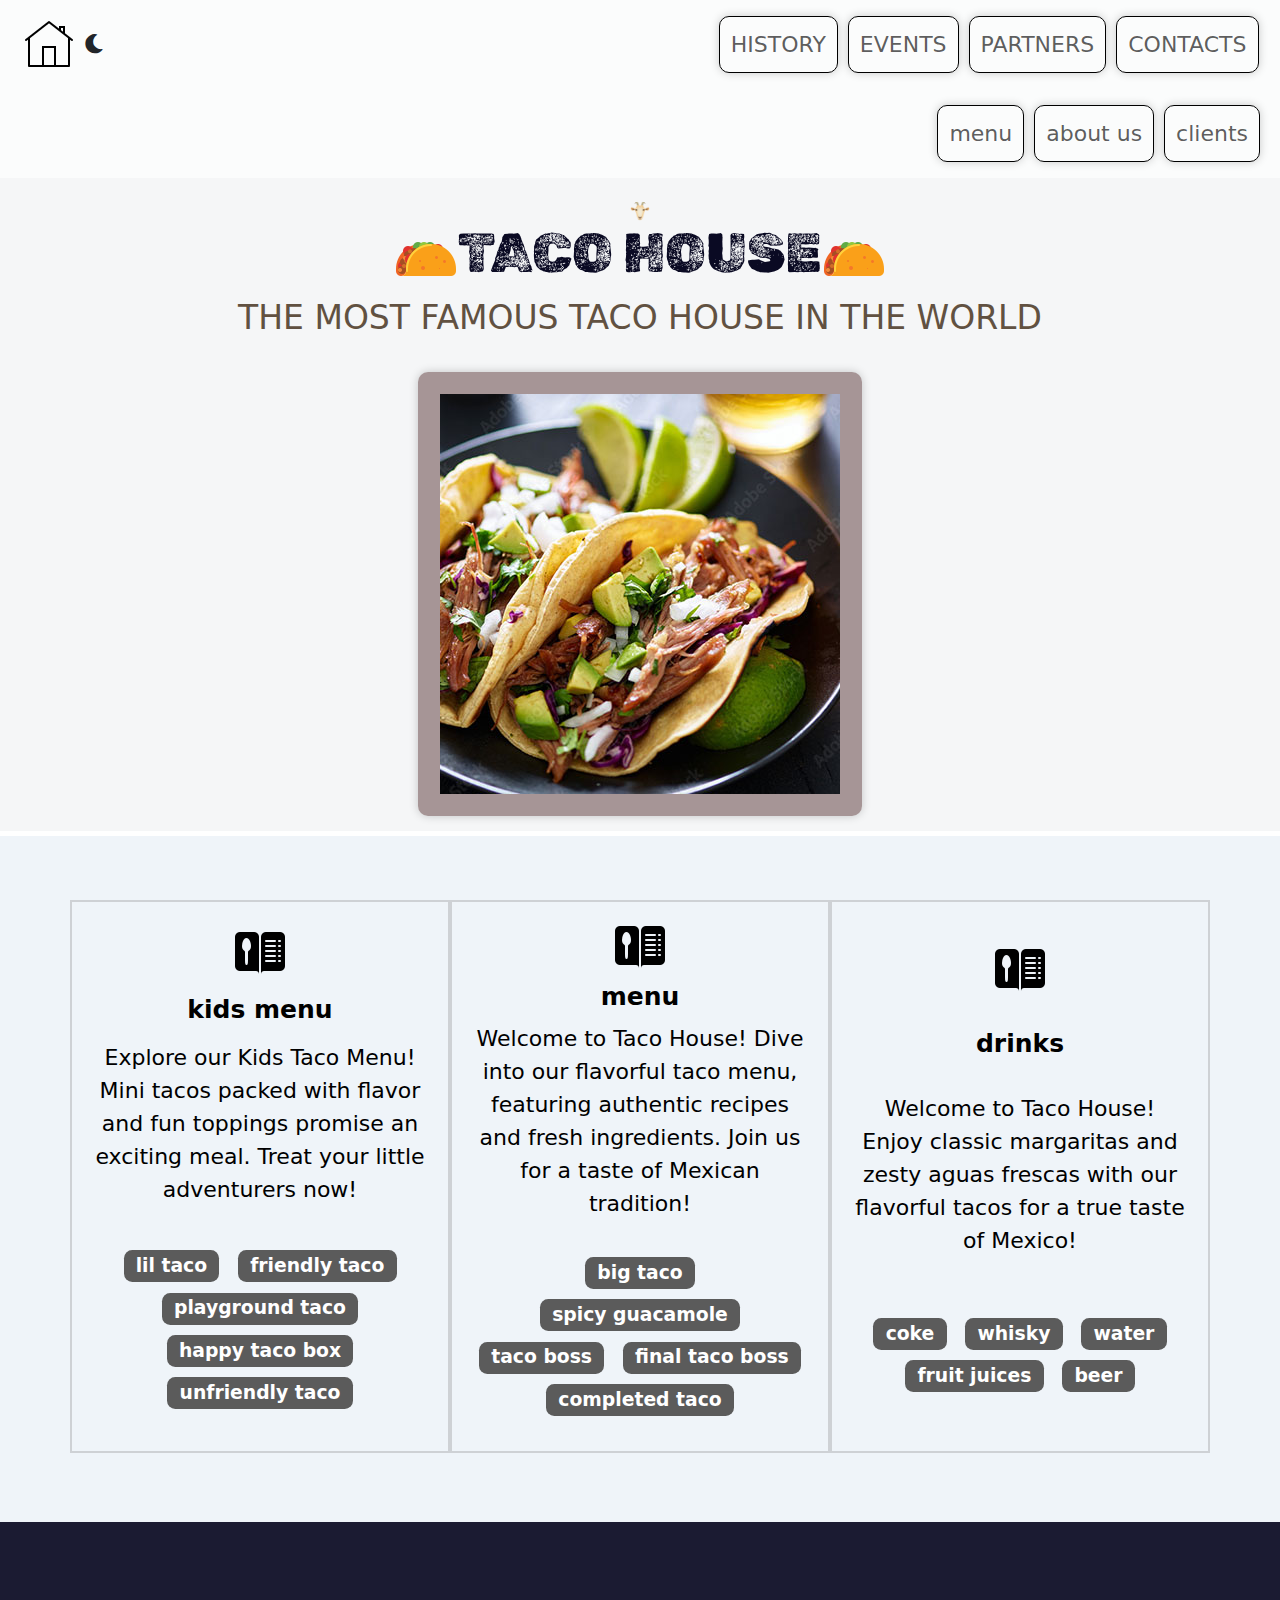
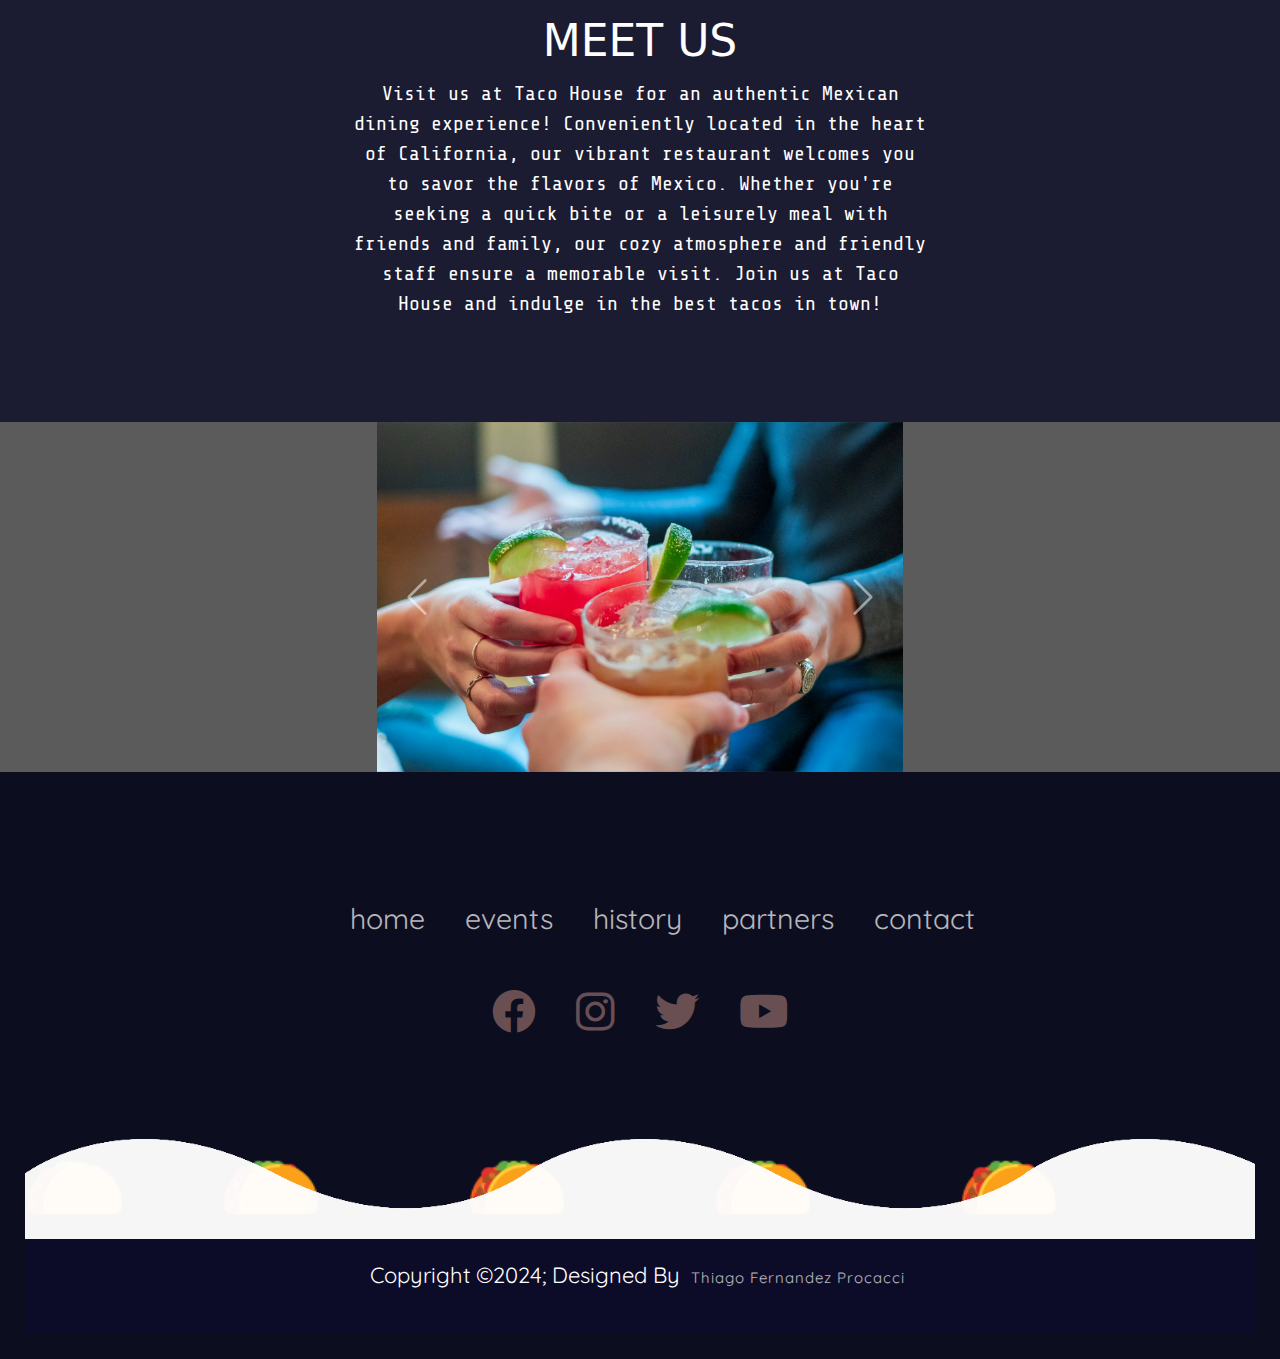
<file: index.html>
<!DOCTYPE html> 
<html lang="en">
    <head>
        <meta charset="UTF-8">
        <meta http-equiv="X-UA-Compatible" content="IE=edge">
        <meta name="viewport" content="width=device-width, initial-scale=1.0">
        <meta name="keywords" content="tacos, comida mexicana, taquería, tacos al pastor, tacos de carnitas, tacos de pollo, tacos vegetarianos, salsas de tacos, tortillas de maíz, comida callejera mexicana, tacos de pescado, tacos de barbacoa, tacos de lengua, tacos de camarón, cocina mexicana, especialidades regionales, tacos en CALIFORNIA, USA, restaurante de tacos, comida rápida mexicana">
        <meta name="author" content="thiago">
        <meta name="description" content="TACOS WEB(proyecto para coderhouse)">
        <meta property="og:title" content="TACO HOUSE">
        <meta property="og:description" content="TACOS WEB(proyecto para coderhouse)">
        <meta property="og:image" content="img/taco.webp">
        <title>TACO HOUSE</title>
        <link rel="icon" href="img/icons8-tacos-64.png" type="image/x-icon">
        <link rel="stylesheet" href="css/style.css" type="text/css">
        <link rel="canonical" href="https://thiagofernandez.github.io/pre-entregable-2/">
        <script src="js/index.js"></script>
        <!-- <link rel="alternate" href="https://thiagofernandez.github.io/pre-entregable-2/es" hreflang="es-en"> -->
        <!-- icons -->
        <link rel="stylesheet" href="https://cdnjs.cloudflare.com/ajax/libs/font-awesome/6.0.0-beta3/css/all.min.css">
        <!-- bootstrap -->
        <link href="https://cdn.jsdelivr.net/npm/bootstrap@5.3.3/dist/css/bootstrap.min.css" rel="stylesheet" integrity="sha384-QWTKZyjpPEjISv5WaRU9OFeRpok6YctnYmDr5pNlyT2bRjXh0JMhjY6hW+ALEwIH" crossorigin="anonymous">
        <!-- google fonts -->
        <link rel="preconnect" href="https://fonts.googleapis.com">
        <link rel="preconnect" href="https://fonts.gstatic.com" crossorigin>
        <link href="https://fonts.googleapis.com/css2?family=Annapurna+SIL:wght@400;700&family=Oswald:wght@200..700&family=Playfair+Display:ital,wght@0,400..900;1,400..900&family=Quicksand:wght@300..700&family=Roboto:ital,wght@0,100;0,300;0,400;0,500;0,700;0,900;1,100;1,300;1,400;1,500;1,700;1,900&family=Rubik+Dirt&family=Share+Tech+Mono&display=swap" rel="stylesheet">
    </head>

<body data-bs-theme="light">
    <header id="top"><!--navegacion-->
        <nav class="navbar navbar-expand-md">
            <div class="container-fluid">
                <button class="navbar-toggler" type="button" data-bs-toggle="collapse" data-bs-target="#navbar-toggler"  aria-expanded="false" aria-label="Toggle navigation">
                    <span class="navbar-toggler-icon"></span> 
                </button>
                <button onclick="changeTheme()" class="btn rounded-fill">
                    <i id="dl-icon" class="fa fa-moon"></i>
                </button>
                <div class="collapse navbar-collapse" id="navbar-toggler">
                    <a class="navbar-brand" href="https://github.com/ThiagoFernandez/pre-entregable-2" rel="noopener" target="_blank"><img src="img/icons8-home-50.png" alt="link-a-github" title="repositorio" width="50" height="50">
                    </a>
                    <ul class="navbar-nav d-flex justify-content-center align-items-center" >
                        <li class="nav-item">
                            <a class="nav-link" aria-current="page" href="html/history.html">HISTORY</a>
                        </li>
                        <li class="nav-item">
                            <a class="nav-link" href="html/events.html">EVENTS</a>
                        </li>
                        <li class="nav-item">
                            <a class="nav-link" href="html/partners.html">PARTNERS</a>
                        </li>
                        <li class="nav-item">
                            <a class="nav-link" href="html/contact.html">CONTACTS</a>
                        </li>
                    </ul>
                </div>
            </div>
        </nav>
        <nav class="navbar navbar-expand-md">
            <div class="collapse navbar-collapse newnav1">
                <ol class="navbar-nav d-flex justify-content-center align-items-center newul" >
                    <li class="nav-item">
                        <a class="nav-link" aria-current="page" href="#experiencia">menu</a>
                    </li>
                    <li class="nav-item">
                        <a class="nav-link" href="#sobre-mi">about us</a>
                    </li>
                    <li class="nav-item">
                        <a class="nav-link" href="#clients">clients</a>
                    </li>
                </ol>
            </div>
        </nav>
    </header>
    <!-- intro -->
    <section class="hero align-items-stretch">
        <div class="hero-principal d-flex flex-column justify-content-center align-items-center">
            <img class="hero-img rounded-circle" src="img/icons8-goat-48.png" alt="goat" title="goat">
        <div class="header-wrapper d-flex align-items-center">
            <img src="img/icons8-tacos-64.png" alt="food" title="taco">
                <h1 class="texto-negro">
                    TACO HOUSE
                </h1>
            <img src="img/icons8-tacos-64.png" alt="food" title="taco">
        </div>
            <h2>     
            THE MOST FAMOUS TACO HOUSE IN THE WORLD
            </h2>
        </div>
        <div class="hero-inferior">
            <img class="hero-inferior-img img-fluid" src="img/tacofr.jfif" alt="food-taco" title="food-taco">
        </div>
    </section>
    <main>
        <!-- menu -->
        <section id="experiencia" class="experiencia seccion-clara">
            <div class="container text-center" >
                <div class="row">
                    <div class="columna col-12 col-md-4">
                        <img src="img/icons8-restaurant-menu-50.png" alt="card-menu">
                        <h3 class="experiencia-titulo"> kids menu </h3>
                        <p>Explore our Kids Taco Menu! Mini tacos packed with flavor and fun toppings promise an exciting meal. Treat your little adventurers now!</p>
                        <div class="badges-contenedor">
                            <span class="badge ">lil taco</span>
                            <span class="badge ">friendly taco</span>
                            <span class="badge ">playground taco</span>
                            <span class="badge ">happy taco box</span>
                            <span class="badge ">unfriendly taco</span>
            </div>
            </div>
                <div class="columna col-12 col-md-4">                          
                    <img src="img/icons8-restaurant-menu-50.png" alt="card-menu">
                    <h3 class="experiencia-titulo">menu</h3>
                    <p>Welcome to Taco House! Dive into our flavorful taco menu, featuring authentic recipes and fresh ingredients. Join us for a taste of Mexican tradition!</p>
                    <div class="badges-contenedor">
                    <span class="badge ">big taco</span>
                    <span class="badge ">spicy guacamole</span>
                    <span class="badge ">taco boss</span>
                    <span class="badge ">final taco boss</span>
                    <span class="badge ">completed taco</span>
                </div>
            </div>
                <div class="columna col-12 col-md-4">
                    <img src="img/icons8-restaurant-menu-50.png" alt="card-menu">
                    <h3 class="experiencia-titulo">drinks</h3>
                    <p>Welcome to Taco House! Enjoy classic margaritas and zesty aguas frescas with our flavorful tacos for a true taste of Mexico!</p>
                    <div class="badges-contenedor">
                        <span class="badge ">coke</span>
                        <span class="badge ">whisky</span>
                        <span class="badge ">water</span>
                        <span class="badge ">fruit juices</span>
                        <span class="badge ">beer</span>
                    </div>
                </div>
                </div>
            </div>
        </section>
        <!-- us -->
        <section id="sobre-mi" class="sobre-mi seccion-oscura">
            <div class="contenedor">
                <h2 class="seccion-titulo">MEET US</h2>
                <p class="seccion-texto">Visit us at Taco House for an authentic Mexican dining experience! Conveniently located in the heart of California, our vibrant restaurant welcomes you to savor the flavors of Mexico. Whether you're seeking a quick bite or a leisurely meal with friends and family, our cozy atmosphere and friendly staff ensure a memorable visit. Join us at Taco House and indulge in the best tacos in town!</p>
                </div>
        </section>
        <!-- carousel -->
        <div class="home-carousel">
        <div id="carouselExampleAutoplaying" class="carousel slide" data-bs-ride="carousel">
            <div class="carousel-inner">
                <div class="carousel-item active">
                    <img src="img/94037.webp" class="d-block w-100" alt="margaritas">
                </div>
                <div class="carousel-item">
                    <img src="img/patodonald.jfif" class="d-block w-100" alt="donald-trump">
                </div>
                <div class="carousel-item">
                    <img src="img/OIP.jfif" class="d-block w-100" alt="kiddo">
                </div>
            </div>
            <button class="carousel-control-prev" type="button" data-bs-target="#carouselExampleAutoplaying" data-bs-slide="prev">
                <span class="carousel-control-prev-icon" aria-hidden="true"></span>
                <span class="visually-hidden">Previous</span>
            </button>
            <button class="carousel-control-next" type="button" data-bs-target="#carouselExampleAutoplaying" data-bs-slide="next">
                <span class="carousel-control-next-icon" aria-hidden="true"></span>
                <span class="visually-hidden">Next</span>
            </button>
            </div>
        </div>
    </main>
        <!-- footer con nav y links  -->
    <footer>
        <div class="footerContainer">
            <div class="footerNav">
                <ul>
                    <li>
                        <a href="#top">home</a>
                    </li>
                    <li>
                        <a href="html/events.html">events</a>
                    </li>
                    <li>
                        <a href="html/history.html">history</a>
                    </li>
                    <li>
                        <a href="html/partners.html">partners</a>
                    </li>
                    <li>
                        <a href="html/contact.html">contact</a>
                    </li>
                </ul>
            </div>
            <div class="socialIcons">
                <a href="https://es-la.facebook.com/" title="ig" rel="noopener no-referrer" target="_blank"><i class="fa-brands fa-facebook"></i></a>
                <a href="https://www.instagram.com/?hl=es" title="fb" rel="noopener no-referrer" target="_blank"><i class="fa-brands fa-instagram"></i></a>
                <a href="https://twitter.com/home" title="tw" rel="noopener no-referrer"><i class="fa-brands fa-twitter"></i></a>
                <a href="https://www.youtube.com/" title="yt" rel="noopener no-referrer" target="_blank"><i class="fa-brands fa-youtube"></i></a>
            </div>
        </div>
        <div id="newfooter">
            <div class="wave wave1"></div>
            <div class="wave wave2"></div>
            <div class="wave wave3"></div>
            <div class="wave wave4"></div>
            <img src="img/icons8-tacos-64.png" class="surfer" alt="Surfer">
            <img src="img/icons8-tacos-64.png" class="surfer surfer-middle1" alt="Surfer">
            <img src="img/icons8-tacos-64.png" class="surfer surfer-middle2" alt="Surfer">
            <img src="img/icons8-tacos-64.png" class="surfer surfer-middle3" alt="Surfer">
            <img src="img/icons8-tacos-64.png" class="surfer surfer-right" alt="Surfer">
        </div>
        <div class="footerBottom">
            <p>Copyright &copy;2024; Designed By <span class="designer" >Thiago Fernandez Procacci</span></p>
        </div>
    </footer>
    <script src="https://cdn.jsdelivr.net/npm/bootstrap@5.2.3/dist/js/bootstrap.bundle.min.js" integrity="sha384-kenU1KFdBIe4zVF0s0G1M5b4hcpxyD9F7jL+jjXkk+Q2h455rYXK/7HAuoJl+0I4" crossorigin="anonymous"></script>
</body>

</html>
</file>
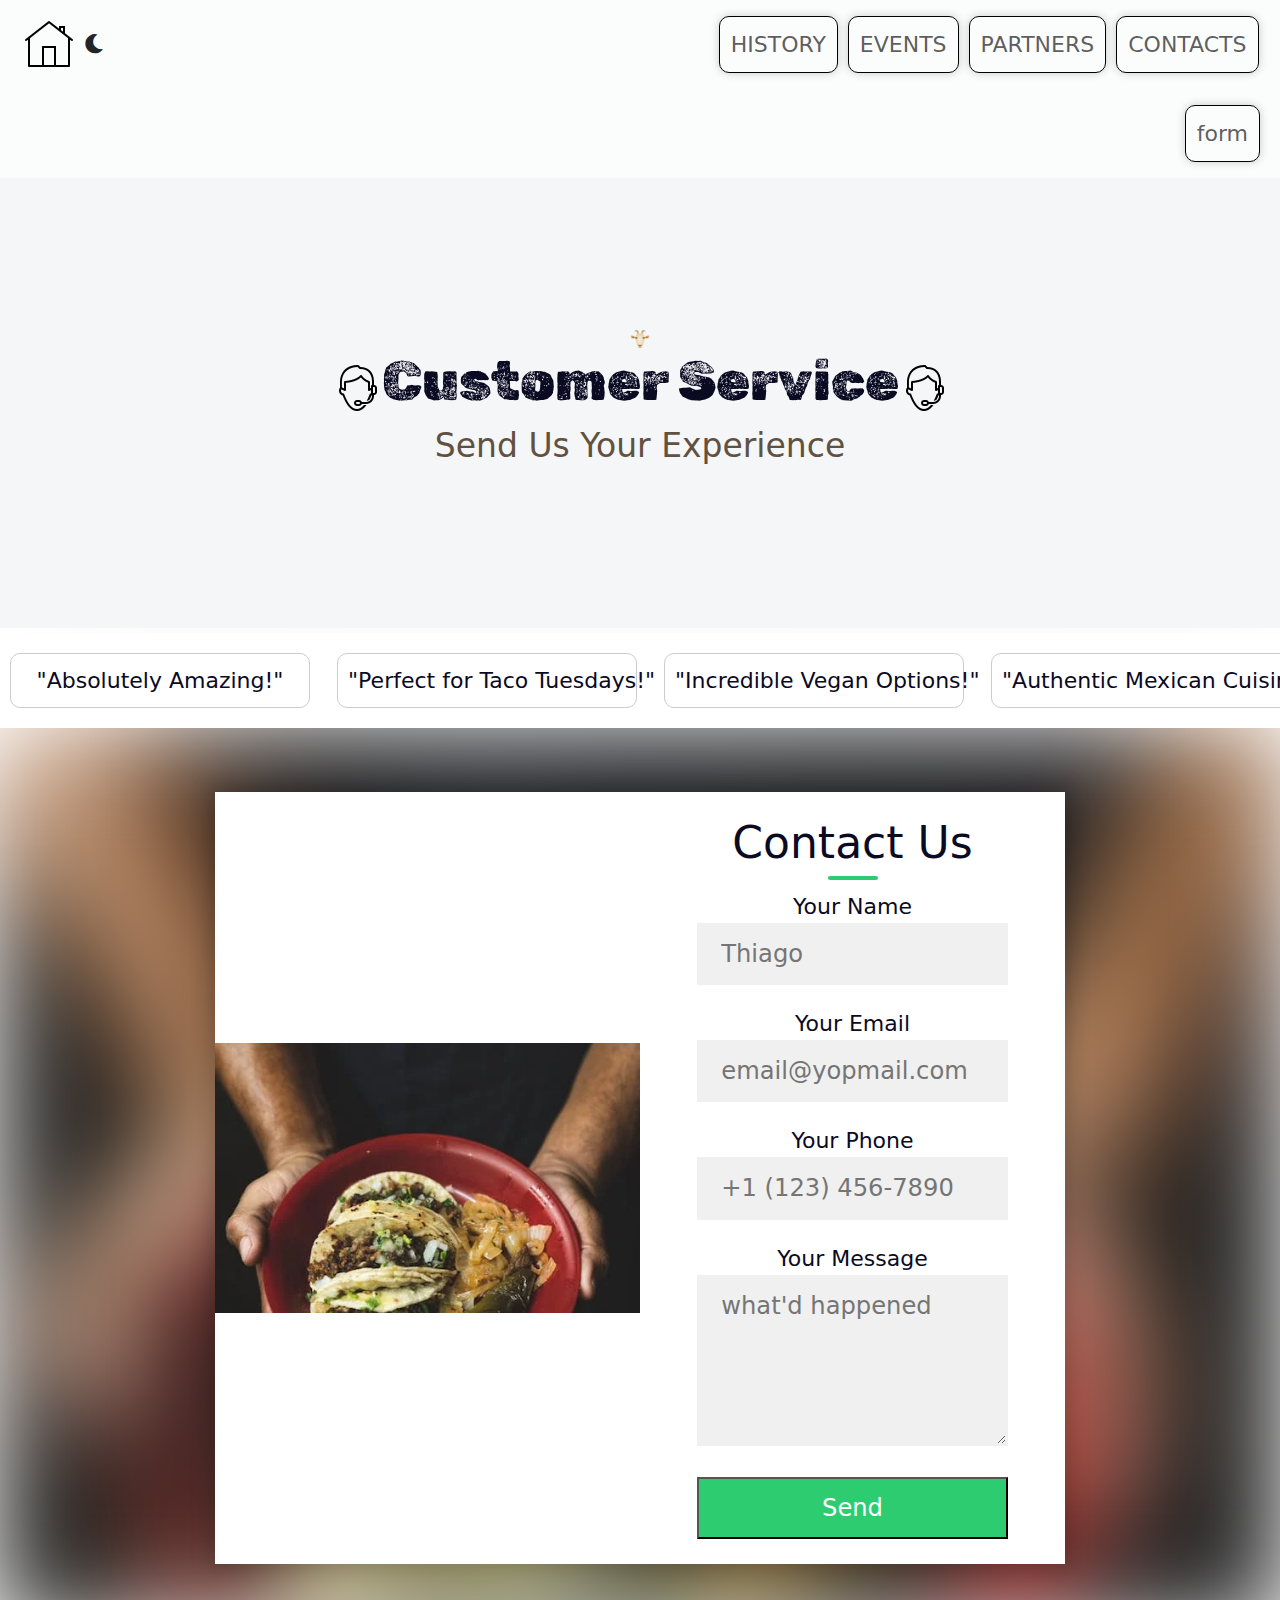
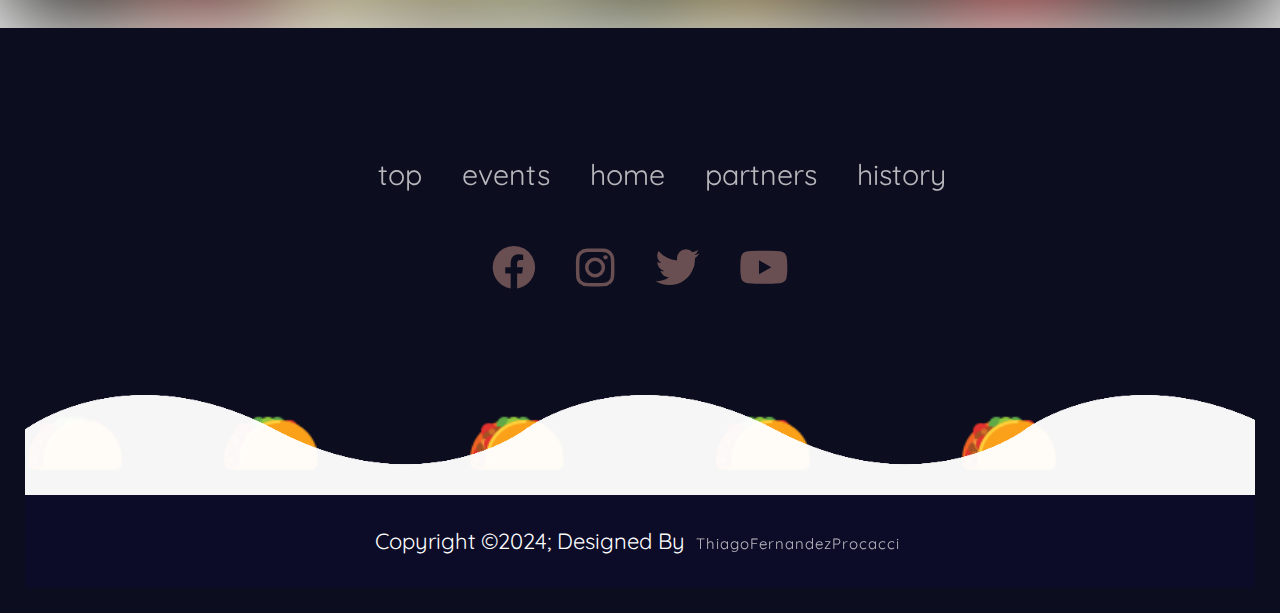
<file: html/contact.html>
<!DOCTYPE html>
<html lang="en">
    <head>
        <meta charset="UTF-8">
        <meta http-equiv="X-UA-Compatible" content="IE=edge">
        <meta name="viewport" content="width=device-width, initial-scale=1.0">
        <meta name="keywords" content="tacos, comida mexicana, taquería, tacos al pastor, tacos de carnitas, tacos de pollo, tacos vegetarianos, salsas de tacos, tortillas de maíz, comida callejera mexicana, tacos de pescado, tacos de barbacoa, tacos de lengua, tacos de camarón, cocina mexicana, especialidades regionales, tacos en CALIFORNIA, USA, restaurante de tacos, comida rápida mexicana">
        <meta name="author" content="thiago">
        <meta name="description" content="TACOS WEB(proyecto para coderhouse)">
        <meta property="og:title" content="TACO HOUSE">
        <meta property="og:description" content="TACOS WEB(proyecto para coderhouse)">
        <meta property="og:image" content="../img/taco.webp">
        <title>TACO HOUSE - contact</title>
        <link rel="icon" href="../img/taco.webp" type="image/x-icon">
        <link rel="stylesheet" href="../css/style.css" type="text/css">
        <script src="../js/index.js"></script>
        <!-- icons -->
        <link rel="stylesheet" href="https://cdnjs.cloudflare.com/ajax/libs/font-awesome/6.0.0-beta3/css/all.min.css">
        <!-- bootstrap -->
            <link href="https://cdn.jsdelivr.net/npm/bootstrap@5.3.3/dist/css/bootstrap.min.css" rel="stylesheet" integrity="sha384-QWTKZyjpPEjISv5WaRU9OFeRpok6YctnYmDr5pNlyT2bRjXh0JMhjY6hW+ALEwIH" crossorigin="anonymous">
        <!-- icos -->
            <link rel="stylesheet" href="https://cdnjs.cloudflare.com/ajax/libs/font-awesome/6.0.0-beta3/css/all.min.css" integrity="sha384-DN3b1aS+8XqpJ+jVzNsJBjAlFyW0XlLjjq4V4z0a8orAD+MOx8DB3dC4ci2oT2sz" crossorigin="anonymous">
        <!-- google fonts -->
            <link rel="preconnect" href="https://fonts.googleapis.com">
            <link rel="preconnect" href="https://fonts.gstatic.com" crossorigin>
            <link href="https://fonts.googleapis.com/css2?family=Annapurna+SIL:wght@400;700&family=Quicksand:wght@300..700&family=Roboto:ital,wght@0,100;0,300;0,400;0,500;0,700;0,900;1,100;1,300;1,400;1,500;1,700;1,900&family=Rubik+Dirt&family=Share+Tech+Mono&display=swap" rel="stylesheet">
    </head>
    <body class="cb"  data-bs-theme="light">
        <header id="top"> <!-- navegacion -->
            <nav class="navbar navbar-expand-md">
                <div class="container-fluid">
                    <button class="navbar-toggler" type="button" data-bs-toggle="collapse" data-bs-target="#navbar-toggler"  aria-expanded="false" aria-label="Toggle navigation">
                        <span class="navbar-toggler-icon"></span>
                    </button>
                    <button onclick="changeTheme()" class="btn rounded-fill">
                        <i id="dl-icon" class="fa fa-moon"></i>
                    </button>
                    <div class="collapse navbar-collapse" id="navbar-toggler">
                        <a class="navbar-brand" href="../index.html" target="_blank" rel="noopener"><img src="../img/icons8-home-50.png" alt="home" title="home" width="50" height="50"></a>
                        <ul class="navbar-nav d-flex justify-content-center align-items-center">
                            <li class="nav-item">
                                <a class="nav-link" aria-current="page" href="history.html">HISTORY</a>
                            </li>
                            <li class="nav-item">
                                <a class="nav-link" href="events.html">EVENTS</a>
                            </li>
                            <li class="nav-item">
                                <a class="nav-link" href="partners.html">PARTNERS</a>
                            </li>
                            <li class="nav-item">
                                <a href="contact.html" class="nav-link">CONTACTS</a>
                            </li>
                        </ul>
                    </div>
                </div>
            </nav>
            <nav class="navbar navbar-expand-md">
                <div class="collapse navbar-collapse newnav1">
                    <ol class="navbar-nav d-flex justify-content-center align-items-center newul" >
                        <li class="nav-item">
                            <a class="nav-link" aria-current="page" href="#form">form</a>
                        </li>
                    </ol>
                </div>
            </nav>
        </header>
        <section class="hero align-items-stretch"> <!-- intro -->
                <div class="hero-principal d-flex flex-column justify-content-center align-items-center">
                    <img class="hero-img rounded-circle" src="../img/icons8-goat-48.png" alt="goat" title="goat">
                    <div class="header-wrapper d-flex align-items-center">
                        <img src="../img/icons8-customer-service-50.png" alt="customer-service" title="customer-service">
                            <h1 class="texto-negro">Customer Service</h1>
                        <img src="../img/icons8-customer-service-50.png" alt="customer-service" title="customer-service">
                    </div>
                    <h2>     
                    Send Us Your Experience
                    </h2>
                </div>
        </section>
        <main>
            <div class="review-carousel"> <!-- reviews -->
                    <div id="reviews" class="review">
                        <div class="review-slide">
                            <span class="texto-negro">"Absolutely Amazing!"</span>
                            <span class="texto-negro">"Perfect for Taco Tuesdays!"</span>
                            <span class="texto-negro">"Incredible Vegan Options!"</span>
                            <span class="texto-negro">"Authentic Mexican Cuisine!"</span>
                            <span class="texto-negro">"Hidden Gem!"</span>
                            <span class="texto-negro">"Best Tacos in Town!"</span>
                        </div>
                        <div class="review-slide">
                            <span class="texto-negro">"Absolutely Amazing!"</span>
                            <span class="texto-negro">"Perfect for Taco Tuesdays!"</span>
                            <span class="texto-negro">"Incredible Vegan Options!"</span>
                            <span class="texto-negro">"Authentic Mexican Cuisine!"</span>
                            <span class="texto-negro">"Hidden Gem!"</span>
                            <span class="texto-negro">"Best Tacos in Town!"</span>
                        </div>
                    </div>
            </div>
            <div class="ccontainer"> <!-- formulario -->
                <div class="ccontact-box">
                    <div class="cleft"></div>
                        <div class="cright"> <!-- me llega al mail -->
                            <form id="form" action="https://api.web3forms.com/submit" method="post" rel="noopener">
                                <h2 class="ch2 texto-negro">Contact Us</h2>
                                <input type="hidden" name="access_key" value="44bac292-8a76-47fe-a281-e27bf1f66846">
                                <label for="Name" class="texto-negro">Your Name</label>
                                <input type="text" id="Name" name="Name" class="field" placeholder="Thiago" required="">
                                <label for="Email" class="texto-negro">Your Email</label>
                                <input type="email" id="Email" name="Email" class="field" placeholder="email@yopmail.com" required="">
                                <label for="Phone" class="texto-negro">Your Phone</label>
                                <input type="text" id="Phone" name="Phone" class="field" placeholder="+1 (123) 456-7890" required="">
                                <label for="text" class="texto-negro">Your Message</label>
                                <textarea name="text" id="text" class="field" cols="23" rows="4" placeholder="what'd happened" required=""></textarea>
                                <button type="submit" class="cbtn">Send</button>
                            </form>
                            
                        </div>
                    </div>
                </div>
        </main>
                <!-- footer con nav y links  -->
        <footer>
                    <div class="footerContainer">
                        <div class="footerNav">
                            <ul>
                                <li>
                                    <a href="#top">top</a>
                                </li>
                                <li>
                                    <a href="events.html">events</a>
                                </li>
                                <li>
                                    <a href="../index.html">home</a>
                                </li>
                                <li>
                                    <a href="partners.html">partners</a>
                                </li>
                                <li>
                                    <a href="history.html">history</a>
                                </li>
                            </ul>
                        </div>
                        <div class="socialIcons">
                            <a href="https://es-la.facebook.com/" title="ig" rel="noopener no-referrer" target="_blank">
                                <i class="fa-brands fa-facebook"></i>
                            </a>
                            <a href="https://www.instagram.com/?hl=es" title="fb" rel="noopener no-referrer" target="_blank">
                                <i class="fa-brands fa-instagram"></i>
                            </a>
                            <a href="https://twitter.com/home" title="tw" rel="noopener no-referrer">
                                <i class="fa-brands fa-twitter"></i>
                            </a>
                            <a href="https://www.youtube.com/" title="yt" rel="noopener no-referrer" target="_blank">
                                <i class="fa-brands fa-youtube"></i>
                            </a>
                        </div>
                    </div>
                    <div id="newfooter">
                        <div class="wave wave1"></div>
                        <div class="wave wave2"></div>
                        <div class="wave wave3"></div>
                        <div class="wave wave4"></div>
                        <img src="../img/icons8-tacos-64.png" class="surfer" alt="Surfer">
                        <img src="../img/icons8-tacos-64.png" class="surfer surfer-middle1" alt="Surfer">
                        <img src="../img/icons8-tacos-64.png" class="surfer surfer-middle2" alt="Surfer">
                        <img src="../img/icons8-tacos-64.png" class="surfer surfer-middle3" alt="Surfer">
                        <img src="../img/icons8-tacos-64.png" class="surfer surfer-right" alt="Surfer">
                    </div>
                    <div class="footerBottom">
                        <p class="seccion-texto">Copyright &copy;2024; Designed By <span class="designer" >ThiagoFernandezProcacci</span></p>
                    </div>
        </footer>
                <script src="https://cdn.jsdelivr.net/npm/bootstrap@5.3.3/dist/js/bootstrap.bundle.min.js" integrity="sha384-YvpcrYf0tY3lHB60NNkmXc5s9fDVZLESaAA55NDzOxhy9GkcIdslK1eN7N6jIeHz" crossorigin="anonymous"></script>
    </body>
</html>
</file>
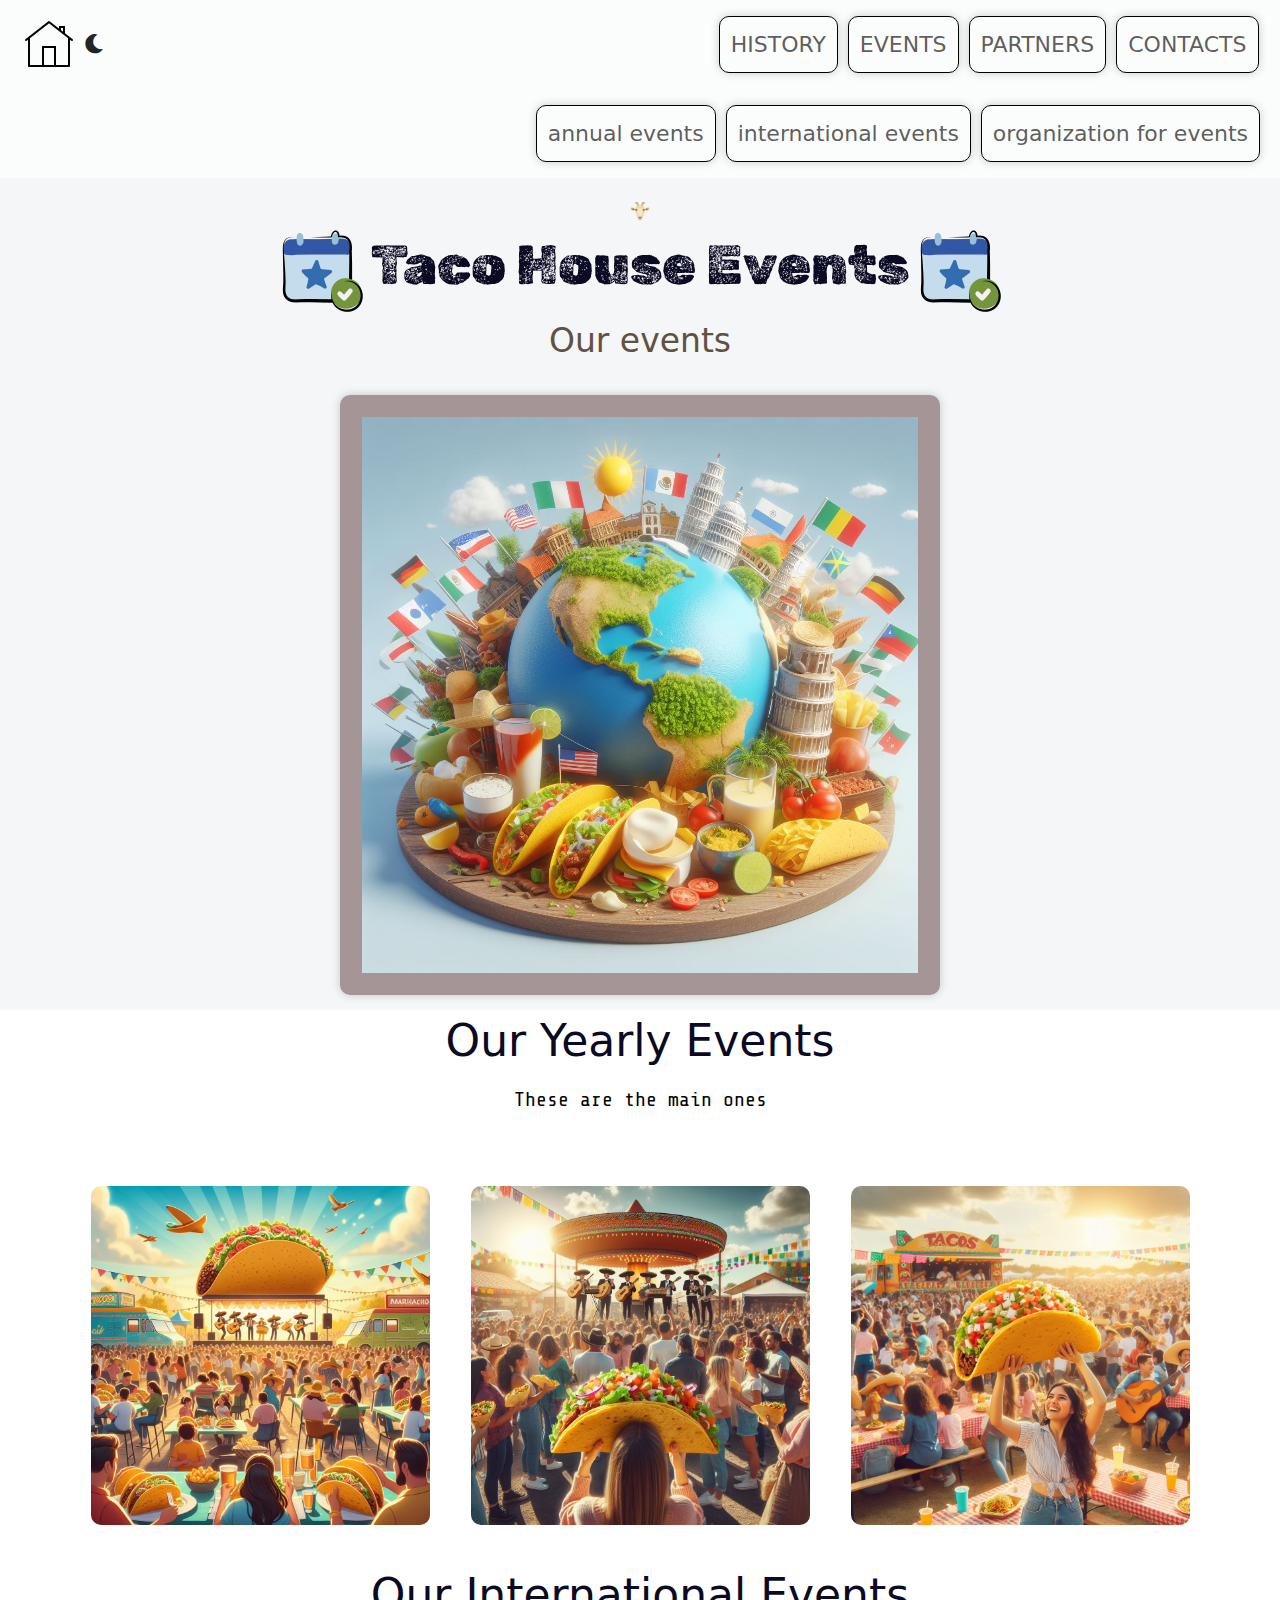
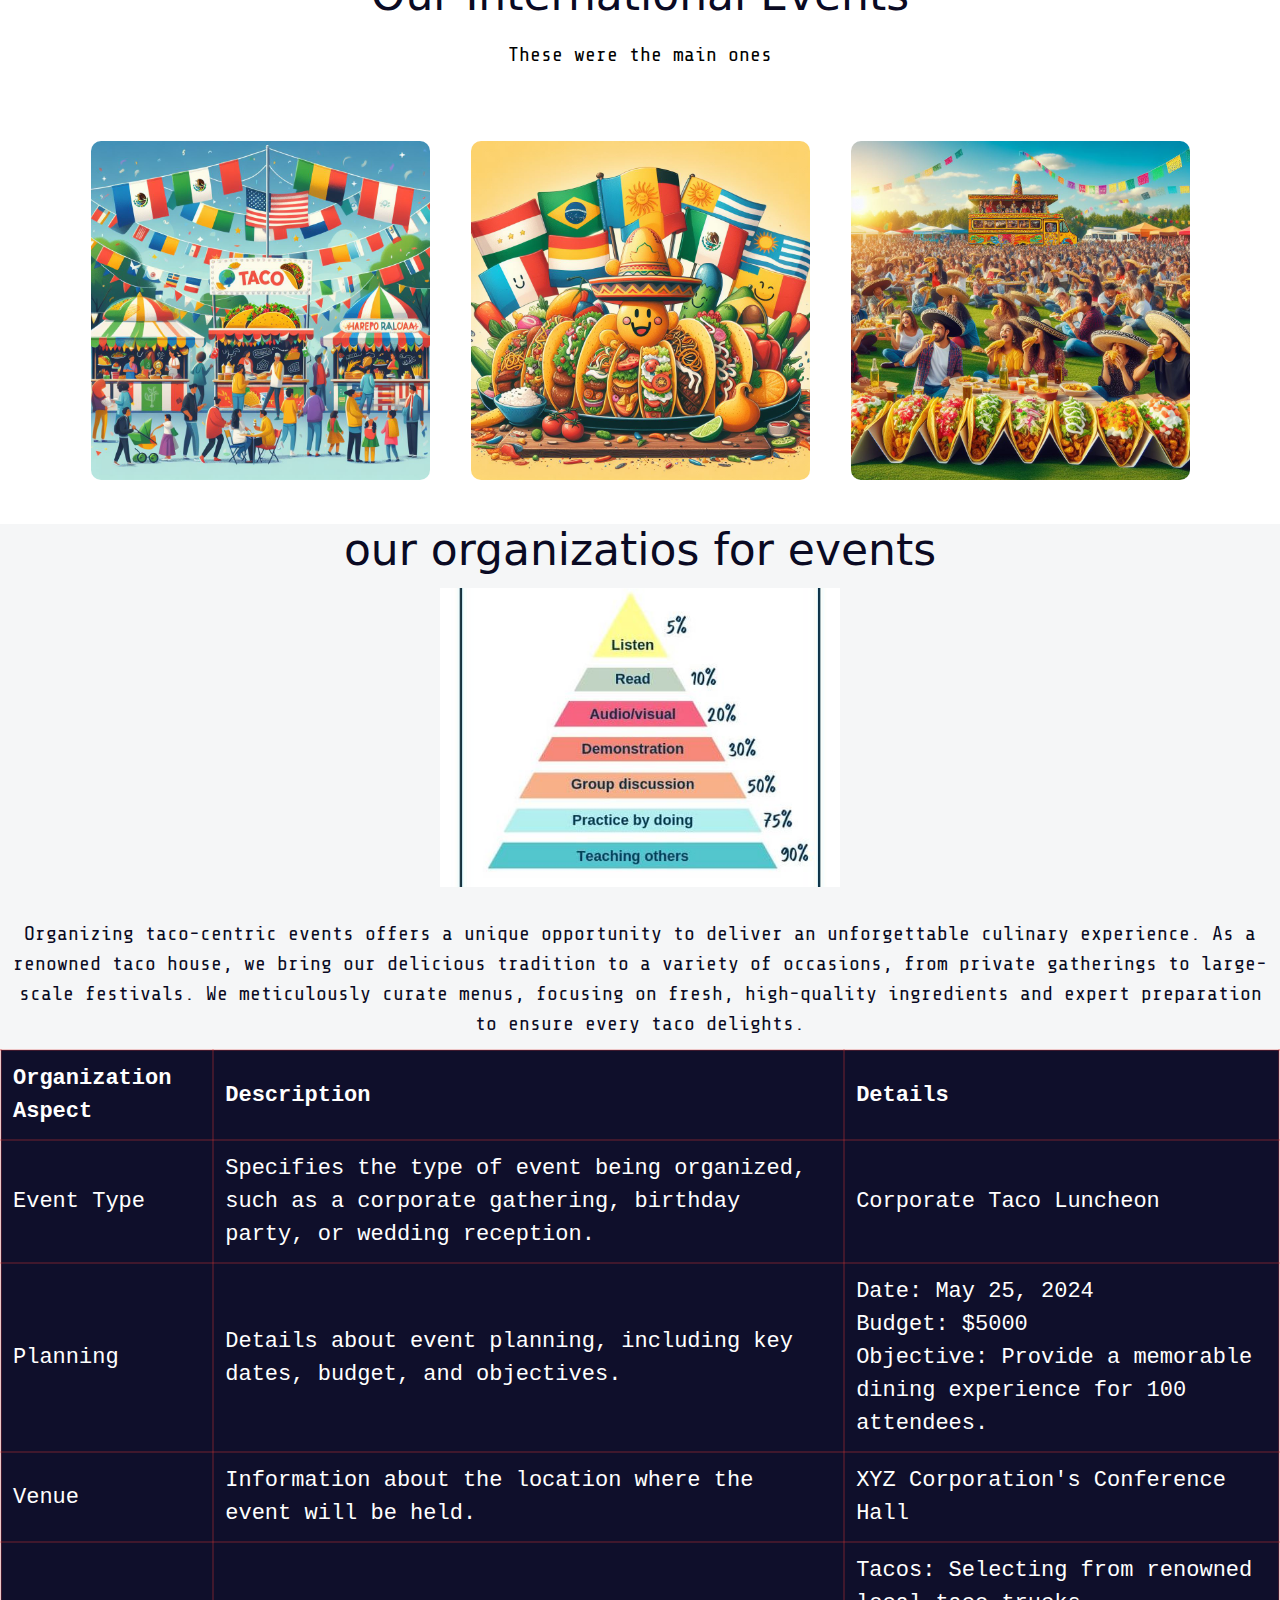
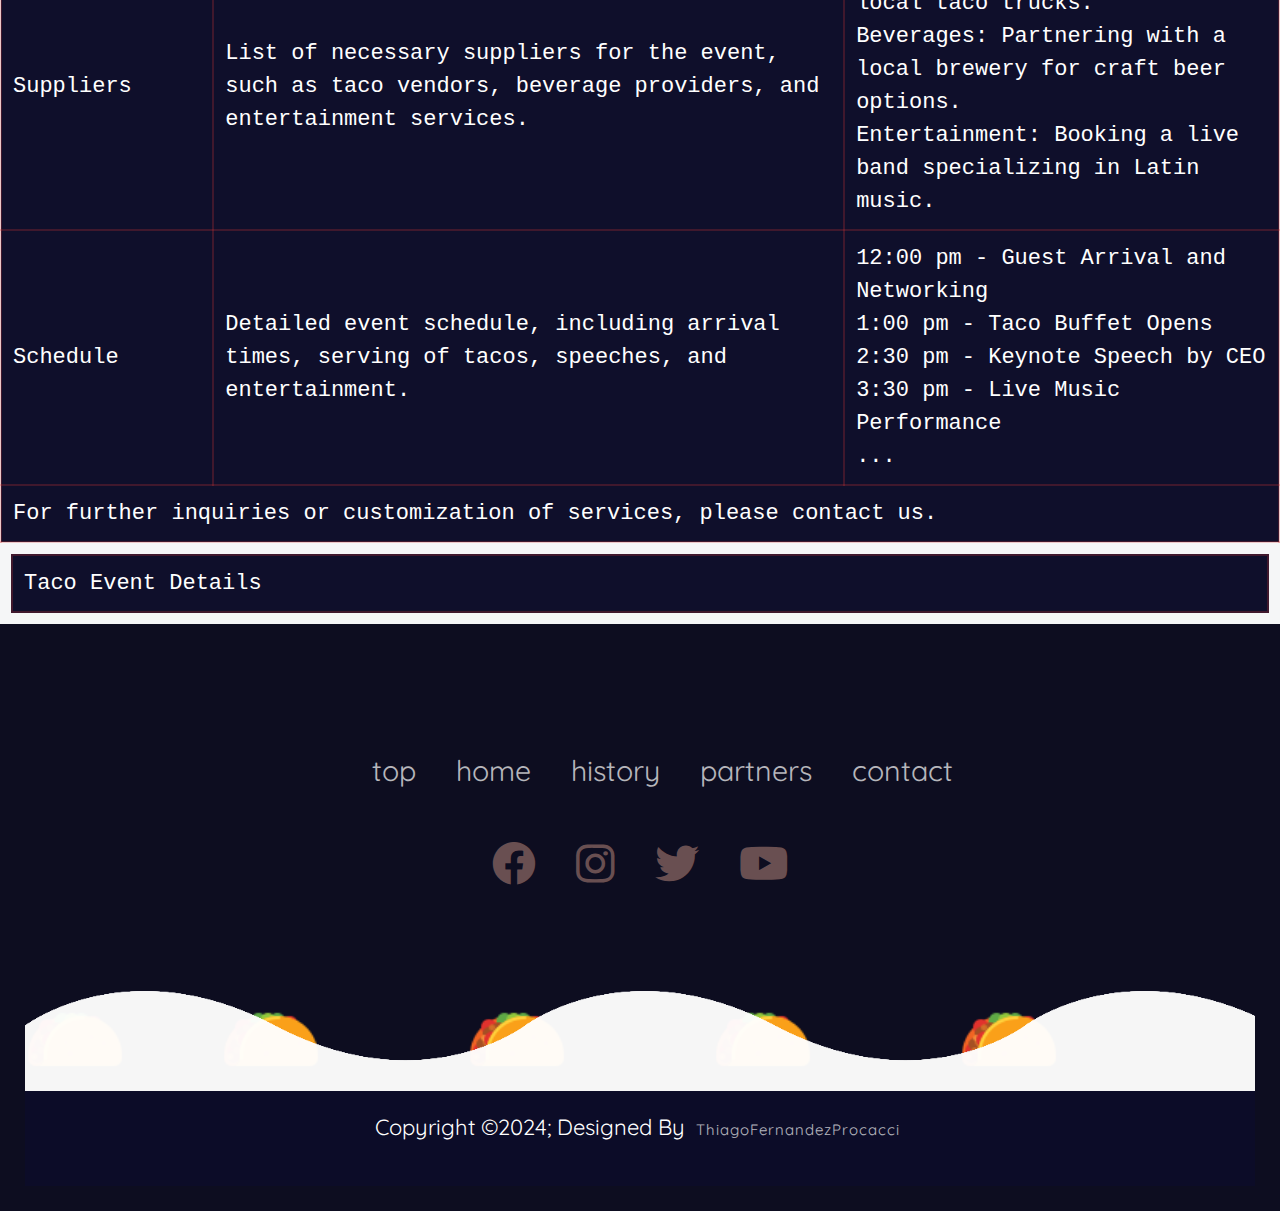
<file: html/events.html>
<!DOCTYPE html>
<html lang="en">
    <head>
        <meta charset="UTF-8">
        <meta http-equiv="X-UA-Compatible" content="IE=edge">
        <meta name="viewport" content="width=device-width, initial-scale=1.0">
        <meta name="keywords" content="tacos, comida mexicana, taquería, tacos al pastor, tacos de carnitas, tacos de pollo, tacos vegetarianos, salsas de tacos, tortillas de maíz, comida callejera mexicana, tacos de pescado, tacos de barbacoa, tacos de lengua, tacos de camarón, cocina mexicana, especialidades regionales, tacos en CALIFORNIA, USA, restaurante de tacos, comida rápida mexicana">
        <meta name="author" content="thiago">
        <meta name="description" content="TACOS WEB(proyecto para coderhouse)">
        <meta property="og:title" content="TACO HOUSE">
        <meta property="og:description" content="TACOS WEB(proyecto para coderhouse)">
        <meta property="og:image" content="../img/taco.webp">
        <title>TACO HOUSE - events</title>
        <link rel="icon" href="../img/taco.webp" type="image/x-icon">
        <link rel="stylesheet" href="../css/style.css" type="text/css">
        <script src="../js/index.js"></script>
        <!-- icons -->
        <link rel="stylesheet" href="https://cdnjs.cloudflare.com/ajax/libs/font-awesome/6.0.0-beta3/css/all.min.css">
        <!-- bootstrap -->
            <link href="https://cdn.jsdelivr.net/npm/bootstrap@5.3.3/dist/css/bootstrap.min.css" rel="stylesheet" integrity="sha384-QWTKZyjpPEjISv5WaRU9OFeRpok6YctnYmDr5pNlyT2bRjXh0JMhjY6hW+ALEwIH" crossorigin="anonymous">
        <!-- icons -->
            <link rel="stylesheet" href="https://cdnjs.cloudflare.com/ajax/libs/font-awesome/6.0.0-beta3/css/all.min.css" integrity="sha384-DN3b1aS+8XqpJ+jVzNsJBjAlFyW0XlLjjq4V4z0a8orAD+MOx8DB3dC4ci2oT2sz" crossorigin="anonymous">
        <!-- google fonts -->
            <link rel="preconnect" href="https://fonts.googleapis.com">
            <link rel="preconnect" href="https://fonts.gstatic.com" crossorigin>
            <link href="https://fonts.googleapis.com/css2?family=Annapurna+SIL:wght@400;700&family=Oswald:wght@200..700&family=Playfair+Display:ital,wght@0,400..900;1,400..900&family=Quicksand:wght@300..700&family=Roboto:ital,wght@0,100;0,300;0,400;0,500;0,700;0,900;1,100;1,300;1,400;1,500;1,700;1,900&family=Rubik+Dirt&family=Share+Tech+Mono&display=swap" rel="stylesheet">
    </head>
<body data-bs-theme="light">
    <header id="home"> <!-- navegacion -->
        <nav class="navbar navbar-expand-md">
            <div class="container-fluid">
                <button class="navbar-toggler" type="button" data-bs-toggle="collapse" data-bs-target="#navbar-toggler"  aria-expanded="false" aria-label="Toggle navigation">
                    <span class="navbar-toggler-icon"></span>
                </button>
                <button onclick="changeTheme()" class="btn rounded-fill">
                    <i id="dl-icon" class="fa fa-moon"></i>
                </button>
                <div class="collapse navbar-collapse" id="navbar-toggler">
                    <a class="navbar-brand" href="../index.html" target="_blank" rel="noopener"><img src="../img/icons8-home-50.png" alt="home" title="home" width="50" height="50"></a>
                    <ul class="navbar-nav d-flex justify-content-center align-items-center">
                        <li class="nav-item">
                            <a class="nav-link" aria-current="page" href="history.html">HISTORY</a>
                        </li>
                        <li class="nav-item">
                            <a class="nav-link" href="events.html">EVENTS</a>
                        </li>
                        <li class="nav-item">
                            <a class="nav-link" href="partners.html">PARTNERS</a>
                        </li>
                        <li class="nav-item">
                            <a href="contact.html" class="nav-link">CONTACTS</a>
                        </li>
                    </ul>
                </div>
            </div>
        </nav>
        <nav class="navbar navbar-expand-md">
            <div class="collapse navbar-collapse newnav1">
                <ol class="navbar-nav d-flex justify-content-center align-items-center newul" >
                    <li class="nav-item">
                        <a class="nav-link" aria-current="page" href="#projects">annual events</a>
                    </li>
                    <li class="nav-item">
                        <a class="nav-link" href="#projects2">international events</a>
                    </li>
                    <li class="nav-item">
                        <a class="nav-link" href="#orgevents">organization for events</a>
                    </li>
                </ol>
            </div>
        </nav>
    </header>
    <section class="hero align-items-stretch"> <!-- intro -->
        <div class="hero-principal d-flex flex-column justify-content-center align-items-center">
            <img class="hero-img rounded-circle" src="../img/icons8-goat-48.png" alt="goat" title="goat">
            <div class="header-wrapper d-flex align-items-center">
                <img src="../img/icons8-events-100.png" alt="calendar" title="events">
                <h1 class="texto-negro" id="top">Taco House Events</h1>
                <img src="../img/icons8-events-100.png" alt="calendar" title="events">
            </div>
            <h2>Our events</h2>
        </div>
        <div class="hero-inferior">
            <img class="hero-inferior-img img-fluid" src="../img/takookoko.jfif" alt="taco-world" title="taco-world">
        </div>
    </section>
    <main>
<!-- eventos -->
        <section id="projects" class="proyectos-recientes seccion-clara d-flex flex-column overflow-x-hidden">
            <h2 class="seccion-titulo texto-negro">Our Yearly Events</h2>
            <h3 class="seccion-descripcion seccion-texto">These are the main ones</h3>
    <!-- galeria de eventos -->
            <div class="container text-center proyectos-contenedor">
                <div class="row">
            <!--event 1-->
                    <div class="col-12 col-md-6 col-lg-4">
                        <div class="proyecto">
                            <img class="getsmall" src="../img/event11.jfif" alt="event" title="event">
                            <div class="overlay">
                                <p class="seccion-texto">anniversary event</p>
                                <div class="iconos-contenedor">
                                    <a href="https://en.wikipedia.org/wiki/Wikipedia:About" target="_blank" rel="noopener noreferrer" title="event">
                                    <img src="../img/icons8-wikipedia-50.png" alt="wikipedia">
                                    </a>
                                </div>
                            </div>
                        </div>
                    </div>
            <!--event 2-->
                    <div class="col-12 col-md-6 col-lg-4">
                        <div class="proyecto">
                            <img class="getsmall" src="../img/event22.jfif" alt="event" title="event">
                            <div class="overlay">
                                <p class="seccion-texto">musical event</p>
                                <div class="iconos-contenedor">
                                    <a href="https://en.wikipedia.org/wiki/Wikipedia:About" target="_blank" rel="noopener noreferrer" title="event">
                                    <img src="../img/icons8-wikipedia-50.png" alt="wikipedia">
                                    </a>
                                </div>
                            </div>
                        </div>
                    </div>
            <!--event 3-->
                    <div class="col-12 col-md-6 col-lg-4">
                        <div class="proyecto">
                            <img class="getsmall" src="../img/mkthebiggesttaco.jfif" alt="event" title="event">
                            <div class="overlay">
                                <p class="seccion-texto">cooking event</p>
                                <div class="iconos-contenedor">
                                    <a href="https://en.wikipedia.org/wiki/Wikipedia:About" target="_blank" rel="noopener noreferrer" title="event">
                                    <img src="../img/icons8-wikipedia-50.png" alt="wikipedia">
                                    </a>
                                </div>
                            </div>
                        </div>
                    </div>
                </div>
            </div>
        </section>
        <section id="projects2" class="proyectos-recientes seccion-clara d-flex flex-column">
            <h2 class="seccion-titulo texto-negro">Our International Events</h2>
            <h3 class="seccion-descripcion seccion-texto">These were the main ones</h3>
        <!-- galeria de eventos -->
            <div class="container text-center proyectos-contenedor">
                <div class="row">
            <!--event 1-->
                    <div class="col-12 col-md-6 col-lg-4">
                        <div class="proyecto">
                            <img class="getsmall" src="../img/event33.jfif" alt="event" title="event">
                            <div class="overlay">
                                <p class="seccion-texto">jjoo event</p>
                                <div class="iconos-contenedor">
                                    <a href="https://en.wikipedia.org/wiki/Wikipedia:About" target="_blank" rel="noopener noreferrer" title="event"><img src="../img/icons8-wikipedia-50.png" alt="wikipedia"></a>
                                </div>
                            </div>
                        </div>
                    </div>
                    <!--event 2-->
                    <div class="col-12 col-md-6 col-lg-4">
                        <div class="proyecto">
                            <img class="getsmall" src="../img/biggest-martes-de-tacos.jfif" alt="event" title="event">
                            <div class="overlay">
                                <p class="seccion-texto">the biggest martes de tacos event</p>
                                <div class="iconos-contenedor">
                                    <a href="https://en.wikipedia.org/wiki/Wikipedia:About" target="_blank" rel="noopener noreferrer" title="event"><img src="../img/icons8-wikipedia-50.png" alt="wikipedia"></a>
                                </div>
                            </div>
                        </div>
                    </div>
                                <!--event 3-->
                    <div class="col-12 col-md-6 col-lg-4">
                        <div class="proyecto">
                            <img class="getsmall" src="../img/evento1.jfif" alt="event" title="event">
                            <div class="overlay">
                                <p class="seccion-texto">guadalajara event</p>
                                <div class="iconos-contenedor">
                                    <a href="https://en.wikipedia.org/wiki/Wikipedia:About" target="_blank" rel="noopener noreferrer" title="event"><img src="../img/icons8-wikipedia-50.png" alt="wikipedia"></a>
                                </div>
                            </div>
                        </div>
                    </div>
                </div>
            </div>
        </section>
    <!-- org -->
        <article id="orgevents">
            <h2 class="seccion-titulo texto-negro">our organizatios for events</h2>
            <figure>
                <img src="../img/4wwma7yn.png" alt="methods" title="methods" width="400"> 
                <!--  imagen de proyectos a futuro  -->
                <figcaption></figcaption>
            </figure>
            <p class="seccion-texto texto-negro"> 
                Organizing taco-centric events offers a unique opportunity to deliver an unforgettable culinary experience. As a renowned taco house, we bring our delicious tradition to a variety of occasions, from private gatherings to large-scale festivals. We meticulously curate menus, focusing on fresh, high-quality ingredients and expert preparation to ensure every taco delights.
            </p>
            <table class="lil-table"> <!-- tabla de como se organiza -->
                <caption>Taco Event Details</caption>
                <thead>
                    <tr>
                        <th>Organization Aspect</th>
                        <th id="time" scope="col">Description</th>
                        <th scope="col">Details</th>
                    </tr>
                </thead>
                <tbody>
                    <tr>
                        <td>Event Type</td>
                        <td>Specifies the type of event being organized, such as a corporate gathering, birthday party, or wedding reception.</td>
                        <td>Corporate Taco Luncheon</td>
                    </tr>
                    <tr>
                        <td>Planning</td>
                        <td>Details about event planning, including key dates, budget, and objectives.</td>
                        <td>Date: May 25, 2024<br> Budget: $5000<br> Objective: Provide a memorable dining experience for 100 attendees.</td>
                    </tr>
                    <tr>
                        <td>Venue</td>
                        <td>Information about the location where the event will be held.</td>
                        <td>XYZ Corporation's Conference Hall</td>
                    </tr>
                    <tr>
                        <td>Suppliers</td>
                        <td>List of necessary suppliers for the event, such as taco vendors, beverage providers, and entertainment services.</td>
                        <td>Tacos: Selecting from renowned local taco trucks.<br> Beverages: Partnering with a local brewery for craft beer options.<br> Entertainment: Booking a live band specializing in Latin music.</td>
                    </tr>
                    <tr>
                        <td>Schedule</td>
                        <td>Detailed event schedule, including arrival times, serving of tacos, speeches, and entertainment.</td>
                        <td>12:00 pm - Guest Arrival and Networking<br> 1:00 pm - Taco Buffet Opens<br> 2:30 pm - Keynote Speech by CEO<br> 3:30 pm - Live Music Performance<br> ...</td>
                    </tr>
                </tbody>
                <tfoot>
                    <tr>
                        <td class="non-scalebro" colspan="3">For further inquiries or customization of services, please contact us.</td>
                    </tr>
                </tfoot>
            </table>
        </article>
    </main>
        <!-- footer con nav y links -->
    <footer>
            <div class="footerContainer" >
                <div class="footerNav">
                    <ul>
                        <li>
                            <a href="#top">top</a>
                        </li>
                        <li>
                            <a href="../index.html">home</a>
                        </li>
                        <li>
                            <a href="history.html">history</a>
                        </li>
                        <li>
                            <a href="partners.html">partners</a>
                        </li>
                        <li>
                            <a href="contact.html">contact</a>
                        </li>
                    </ul>
                </div>
                <div class="socialIcons">
                    <a href="https://es-la.facebook.com/" title="ig" rel="noopener no-referrer" target="_blank">
                        <i class="fa-brands fa-facebook"></i>
                    </a>
                    <a href="https://www.instagram.com/?hl=es" title="fb" rel="noopener no-referrer" target="_blank">
                        <i class="fa-brands fa-instagram"></i>
                    </a>
                    <a href="https://twitter.com/home" title="tw" rel="noopener no-referrer" target="_blank">
                        <i class="fa-brands fa-twitter"></i>
                    </a>
                    <a href="https://www.youtube.com/" title="yt" rel="noopener no-referrer" target="_blank">
                        <i class="fa-brands fa-youtube"></i>
                    </a>
                </div>
            </div>
            <div id="newfooter">
                <div class="wave wave1"></div>
                <div class="wave wave2"></div>
                <div class="wave wave3"></div>
                <div class="wave wave4"></div>
                <img src="../img/icons8-tacos-64.png" class="surfer" alt="Surfer">
                <img src="../img/icons8-tacos-64.png" class="surfer surfer-middle1" alt="Surfer">
                <img src="../img/icons8-tacos-64.png" class="surfer surfer-middle2" alt="Surfer">
                <img src="../img/icons8-tacos-64.png" class="surfer surfer-middle3" alt="Surfer">
                <img src="../img/icons8-tacos-64.png" class="surfer surfer-right" alt="Surfer">
            </div>
            <div class="footerBottom">
                <p>Copyright &copy;2024; Designed By <span class="designer" >ThiagoFernandezProcacci</span></p>
            </div>
    </footer>
        <script src="https://cdn.jsdelivr.net/npm/bootstrap@5.3.3/dist/js/bootstrap.bundle.min.js" integrity="sha384-YvpcrYf0tY3lHB60NNkmXc5s9fDVZLESaAA55NDzOxhy9GkcIdslK1eN7N6jIeHz" crossorigin="anonymous"></script>
</body>
</html>
</file>
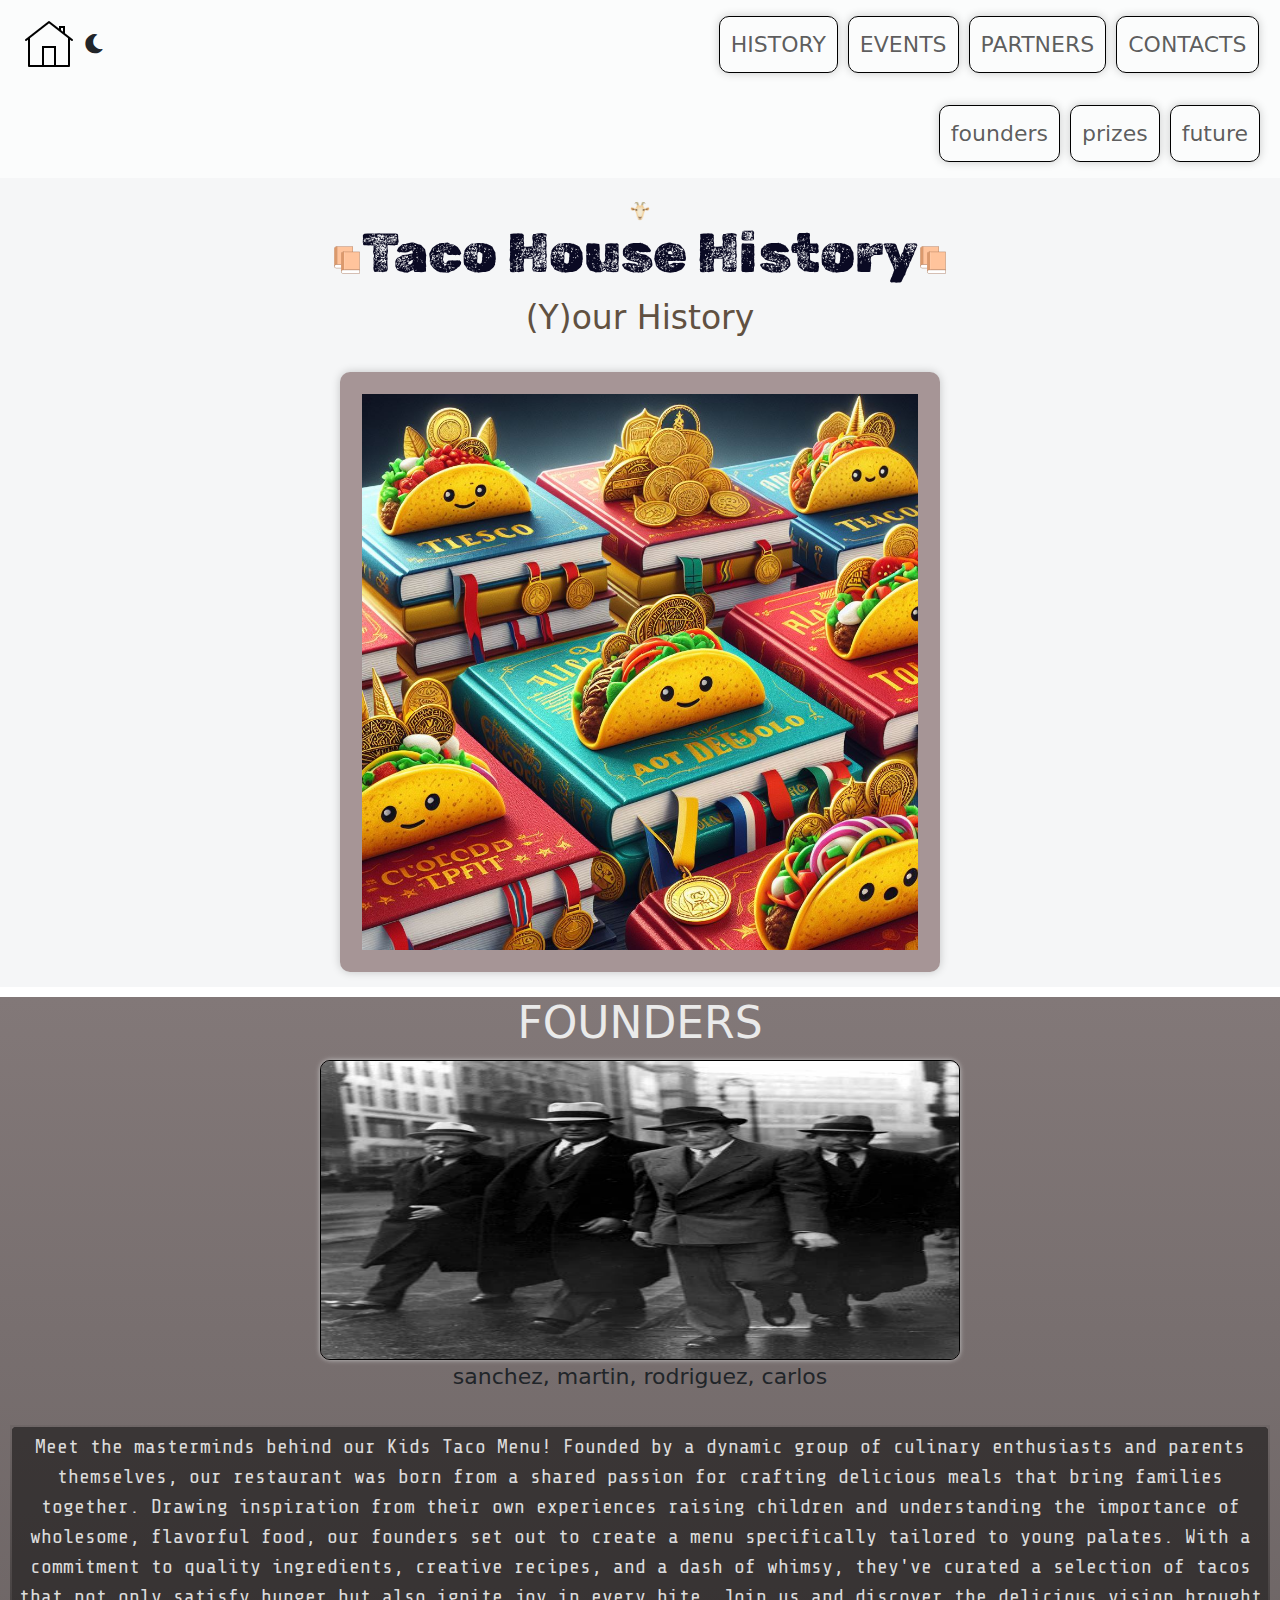
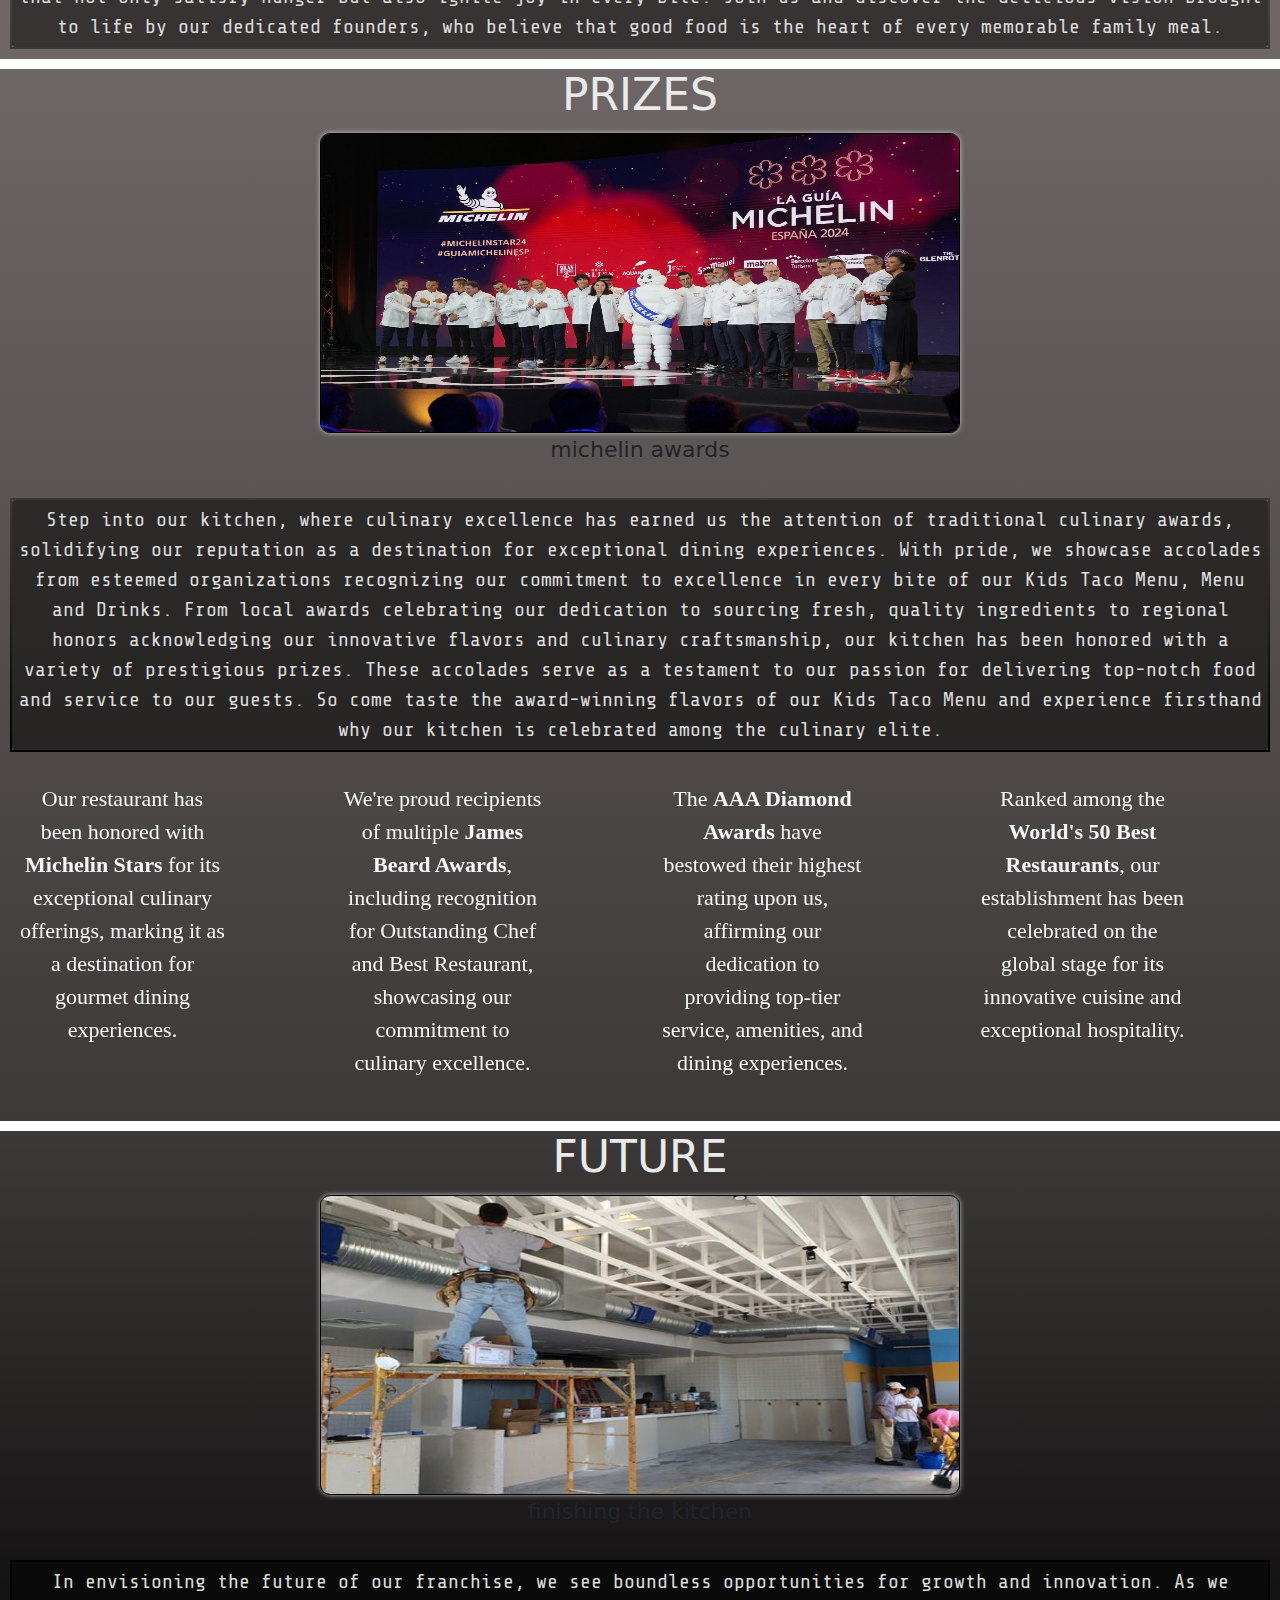
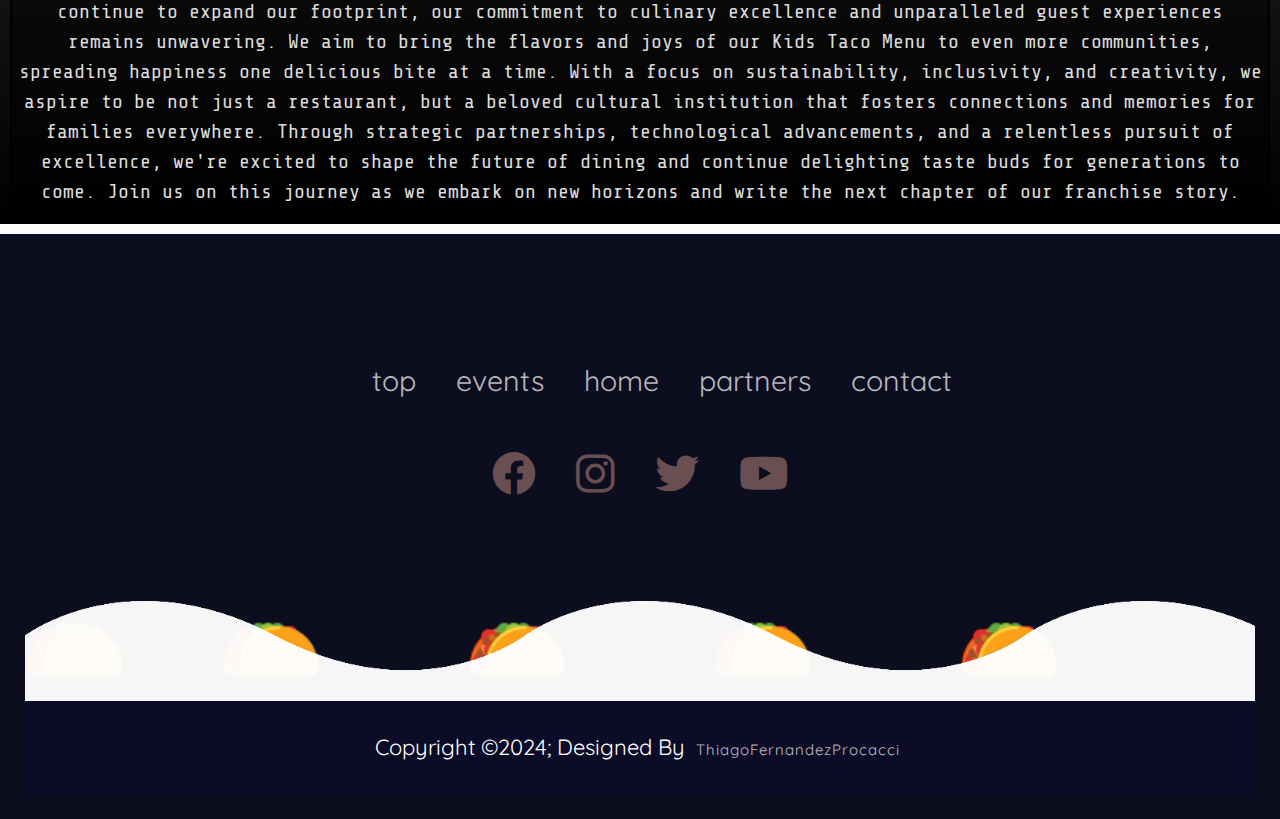
<file: html/history.html>
<!-- no me termina de gustar, no sabia bien que hacer para no repetir asi que hice juegos de degrade, probablemente la termine cambiando toda para la prox entrega. Acepto criticas/ideas. -->
<!DOCTYPE html>
<html lang="en">
    <head>
        <meta charset="UTF-8">
        <meta http-equiv="X-UA-Compatible" content="IE=edge">
        <meta name="viewport" content="width=device-width, initial-scale=1.0">
        <meta name="keywords" content="tacos, comida mexicana, taquería, tacos al pastor, tacos de carnitas, tacos de pollo, tacos vegetarianos, salsas de tacos, tortillas de maíz, comida callejera mexicana, tacos de pescado, tacos de barbacoa, tacos de lengua, tacos de camarón, cocina mexicana, especialidades regionales, tacos en CALIFORNIA, USA, restaurante de tacos, comida rápida mexicana">
        <meta name="author" content="thiago">
        <meta name="description" content="TACOS WEB(proyecto para coderhouse)">
        <meta property="og:title" content="TACO HOUSE">
        <meta property="og:description" content="TACOS WEB(proyecto para coderhouse)">
        <meta property="og:image" content="../img/taco.webp">
        <title>TACO HOUSE - history</title>
        <link rel="icon" href="../img/icons8-tacos-64.png" type="image/x-icon">
        <link rel="stylesheet" href="../css/style.css" type="text/css">
        <script src="../js/index.js"></script>
        <!-- icons -->
        <link rel="stylesheet" href="https://cdnjs.cloudflare.com/ajax/libs/font-awesome/6.0.0-beta3/css/all.min.css">
        <!-- bootstrap -->
            <link href="https://cdn.jsdelivr.net/npm/bootstrap@5.3.3/dist/css/bootstrap.min.css" rel="stylesheet" integrity="sha384-QWTKZyjpPEjISv5WaRU9OFeRpok6YctnYmDr5pNlyT2bRjXh0JMhjY6hW+ALEwIH" crossorigin="anonymous">
        <!-- icos -->
            <link rel="stylesheet" href="https://cdnjs.cloudflare.com/ajax/libs/font-awesome/6.0.0-beta3/css/all.min.css" integrity="sha384-DN3b1aS+8XqpJ+jVzNsJBjAlFyW0XlLjjq4V4z0a8orAD+MOx8DB3dC4ci2oT2sz" crossorigin="anonymous">
        <!-- google fonts -->
            <link rel="preconnect" href="https://fonts.googleapis.com">
            <link rel="preconnect" href="https://fonts.gstatic.com" crossorigin>
            <link href="https://fonts.googleapis.com/css2?family=Annapurna+SIL:wght@400;700&family=Quicksand:wght@300..700&family=Roboto:ital,wght@0,100;0,300;0,400;0,500;0,700;0,900;1,100;1,300;1,400;1,500;1,700;1,900&family=Rubik+Dirt&family=Share+Tech+Mono&display=swap" rel="stylesheet">
    </head>
<body data-bs-theme="light">
    <header id="home"> <!-- navegacion -->
        <nav class="navbar navbar-expand-md">
            <div class="container-fluid">
                <button class="navbar-toggler" type="button" data-bs-toggle="collapse" data-bs-target="#navbar-toggler"  aria-expanded="false" aria-label="Toggle navigation">
                    <span class="navbar-toggler-icon"></span>
                </button>
                <button onclick="changeTheme()" class="btn rounded-fill">
                    <i id="dl-icon" class="fa fa-moon"></i>
                </button>
                <div class="collapse navbar-collapse" id="navbar-toggler">
                    <a class="navbar-brand" href="../index.html" target="_blank" rel="noopener"><img src="../img/icons8-home-50.png" alt="home" title="home" width="50" height="50"></a>
                    <ul class="navbar-nav d-flex justify-content-center align-items-center">
                        <li class="nav-item">
                            <a class="nav-link" aria-current="page" href="history.html">HISTORY</a>
                        </li>
                        <li class="nav-item">
                            <a class="nav-link" href="events.html">EVENTS</a>
                        </li>
                        <li class="nav-item">
                            <a class="nav-link" href="partners.html">PARTNERS</a>
                        </li>
                        <li class="nav-item">
                            <a href="contact.html" class="nav-link">CONTACTS</a>
                        </li>
                    </ul>
                </div>
            </div>
        </nav>
        <nav class="navbar navbar-expand-md">
            <div class="collapse navbar-collapse newnav1">
                <ol class="navbar-nav d-flex justify-content-center align-items-center newul" >
                    <li class="nav-item">
                        <a class="nav-link" aria-current="page" href="#founders">founders</a>
                    </li>
                    <li class="nav-item">
                        <a class="nav-link" href="#prizes">prizes</a>
                    </li>
                    <li class="nav-item">
                        <a class="nav-link" href="#future">future</a>
                    </li>
                </ol>
            </div>
        </nav>
    </header>
    <section class="hero align-items-stretch"> <!-- intro -->
        <div class="hero-principal d-flex flex-column justify-content-center align-items-center">
            <img class="hero-img rounded-circle" src="../img/icons8-goat-48.png" alt="goat" title="goat">
            <div class="header-wrapper d-flex align-items-center">
                <img src="../img/icons8-books-30.png" alt="book" title="book">
                <h1 class="texto-negro" id="top">Taco House History</h1>
                <img src="../img/icons8-books-30.png" alt="book" title="book">
            </div>
            <h2>(Y)our History</h2>
        </div>
        <div class="hero-inferior">
            <img class="hero-inferior-img img-fluid" src="../img/historyheader.jfif" alt="taco-books" title="fill-image">
        </div>
    </section>
    <main> 
        <article id="founders" class="founders-bc"> <!-- bloque 1-->
            <h2>FOUNDERS</h2>
            <figure> 
                <img src="../img/founders.jfif" alt="founders" title="founders" width="400" height="300"> <!-- imagen de fundadores -->
                <figcaption>sanchez, martin, rodriguez, carlos</figcaption>
            </figure>
            <p class="seccion-texto"> <!-- parrafo donde explica los fundadores -->
                Meet the masterminds behind our Kids Taco Menu! Founded by a dynamic group of culinary enthusiasts and parents themselves, our restaurant was born from a shared passion for crafting delicious meals that bring families together. Drawing inspiration from their own experiences raising children and understanding the importance of wholesome, flavorful food, our founders set out to create a menu specifically tailored to young palates. With a commitment to quality ingredients, creative recipes, and a dash of whimsy, they've curated a selection of tacos that not only satisfy hunger but also ignite joy in every bite. Join us and discover the delicious vision brought to life by our dedicated founders, who believe that good food is the heart of every memorable family meal.
            </p>
        </article>
        <article id="prizes"> <!-- bloque 2-->
            <h2>PRIZES</h2>
            <figure>
                <img src="../img/michelinh2.jpg" alt="star" title="michelin-star" width="400" height="300"><!-- imagen de premios -->
                <figcaption>michelin awards</figcaption>
            </figure>
            <p class="seccion-texto"> <!--    parrafo donde explica los premios -->
                Step into our kitchen, where culinary excellence has earned us the attention of traditional culinary awards, solidifying our reputation as a destination for exceptional dining experiences. With pride, we showcase accolades from esteemed organizations recognizing our commitment to excellence in every bite of our Kids Taco Menu, Menu and Drinks. From local awards celebrating our dedication to sourcing fresh, quality ingredients to regional honors acknowledging our innovative flavors and culinary craftsmanship, our kitchen has been honored with a variety of prestigious prizes. These accolades serve as a testament to our passion for delivering top-notch food and service to our guests. So come taste the award-winning flavors of our Kids Taco Menu and experience firsthand why our kitchen is celebrated among the culinary elite.
            </p>
            <ul class="rotating-list">
                <li
                    >Our restaurant has been honored with <strong>Michelin Stars</strong> for its exceptional culinary offerings, marking it as a destination for gourmet dining experiences.
                </li>
                <li>
                    We're proud recipients of multiple <strong>James Beard Awards</strong>, including recognition for Outstanding Chef and Best Restaurant, showcasing our commitment to culinary excellence.
                </li>
                <li>
                    The <strong>AAA Diamond Awards</strong> have bestowed their highest rating upon us, affirming our dedication to providing top-tier service, amenities, and dining experiences.
                </li>
                <li>
                    Ranked among the <strong>World's 50 Best Restaurants</strong>, our establishment has been celebrated on the global stage for its innovative cuisine and exceptional hospitality.
                </li>
            </ul>
        </article>
        <article id="future"> <!-- bloque 3 -->
            <h2>FUTURE</h2>
            <figure>
                <img src="../img/cocina.jpg" alt="kitchen" title="kitchen" height="300" width="400"> <!--  imagen de proyectos a futuro  -->
                <figcaption>finishing the kitchen</figcaption>
            </figure>
            <p class="seccion-texto"> <!-- parrafo donde explica los proyectos -->
                In envisioning the future of our franchise, we see boundless opportunities for growth and innovation. As we continue to expand our footprint, our commitment to culinary excellence and unparalleled guest experiences remains unwavering. We aim to bring the flavors and joys of our Kids Taco Menu to even more communities, spreading happiness one delicious bite at a time. With a focus on sustainability, inclusivity, and creativity, we aspire to be not just a restaurant, but a beloved cultural institution that fosters connections and memories for families everywhere. Through strategic partnerships, technological advancements, and a relentless pursuit of excellence, we're excited to shape the future of dining and continue delighting taste buds for generations to come. Join us on this journey as we embark on new horizons and write the next chapter of our franchise story.
            </p>
        </article>
    </main>
        <!-- footer con nav y links -->
    <footer>
            <div class="footerContainer">
                <div class="footerNav">
                    <ul>
                        <li>
                            <a href="#top">top</a>
                        </li>
                        <li>
                            <a href="events.html">events</a>
                        </li>
                        <li>
                            <a href="../index.html">home</a>
                        </li>
                        <li>
                            <a href="partners.html">partners</a>
                        </li>
                        <li>
                            <a href="contact.html">contact</a>
                        </li>
                    </ul>
                </div>
                <div class="socialIcons">
                    <a href="https://es-la.facebook.com/" title="ig" rel="noopener no-referrer" target="_blank">
                        <i class="fa-brands fa-facebook"></i>
                    </a>
                    <a href="https://www.instagram.com/?hl=es" title="fb" rel="noopener no-referrer" target="_blank">
                        <i class="fa-brands fa-instagram"></i>
                    </a>
                    <a href="https://twitter.com/home" title="tw" rel="noopener no-referrer">
                        <i class="fa-brands fa-twitter"></i>
                    </a>
                    <a href="https://www.youtube.com/" title="yt" rel="noopener no-referrer" target="_blank">
                        <i class="fa-brands fa-youtube"></i>
                    </a>
                </div>
            </div>
            <div id="newfooter">
                <div class="wave wave1"></div>
                <div class="wave wave2"></div>
                <div class="wave wave3"></div>
                <div class="wave wave4"></div>
                <img src="../img/icons8-tacos-64.png" class="surfer" alt="Surfer">
                <img src="../img/icons8-tacos-64.png" class="surfer surfer-middle1" alt="Surfer">
                <img src="../img/icons8-tacos-64.png" class="surfer surfer-middle2" alt="Surfer">
                <img src="../img/icons8-tacos-64.png" class="surfer surfer-middle3" alt="Surfer">
                <img src="../img/icons8-tacos-64.png" class="surfer surfer-right" alt="Surfer">
            </div>
            <div class="footerBottom">
                <p class="seccion-texto">Copyright &copy;2024; Designed By <span class="designer" >ThiagoFernandezProcacci</span></p>
            </div>
    </footer>
        <script src="https://cdn.jsdelivr.net/npm/bootstrap@5.3.3/dist/js/bootstrap.bundle.min.js" integrity="sha384-YvpcrYf0tY3lHB60NNkmXc5s9fDVZLESaAA55NDzOxhy9GkcIdslK1eN7N6jIeHz" crossorigin="anonymous"></script>
</body>
</html>
</file>
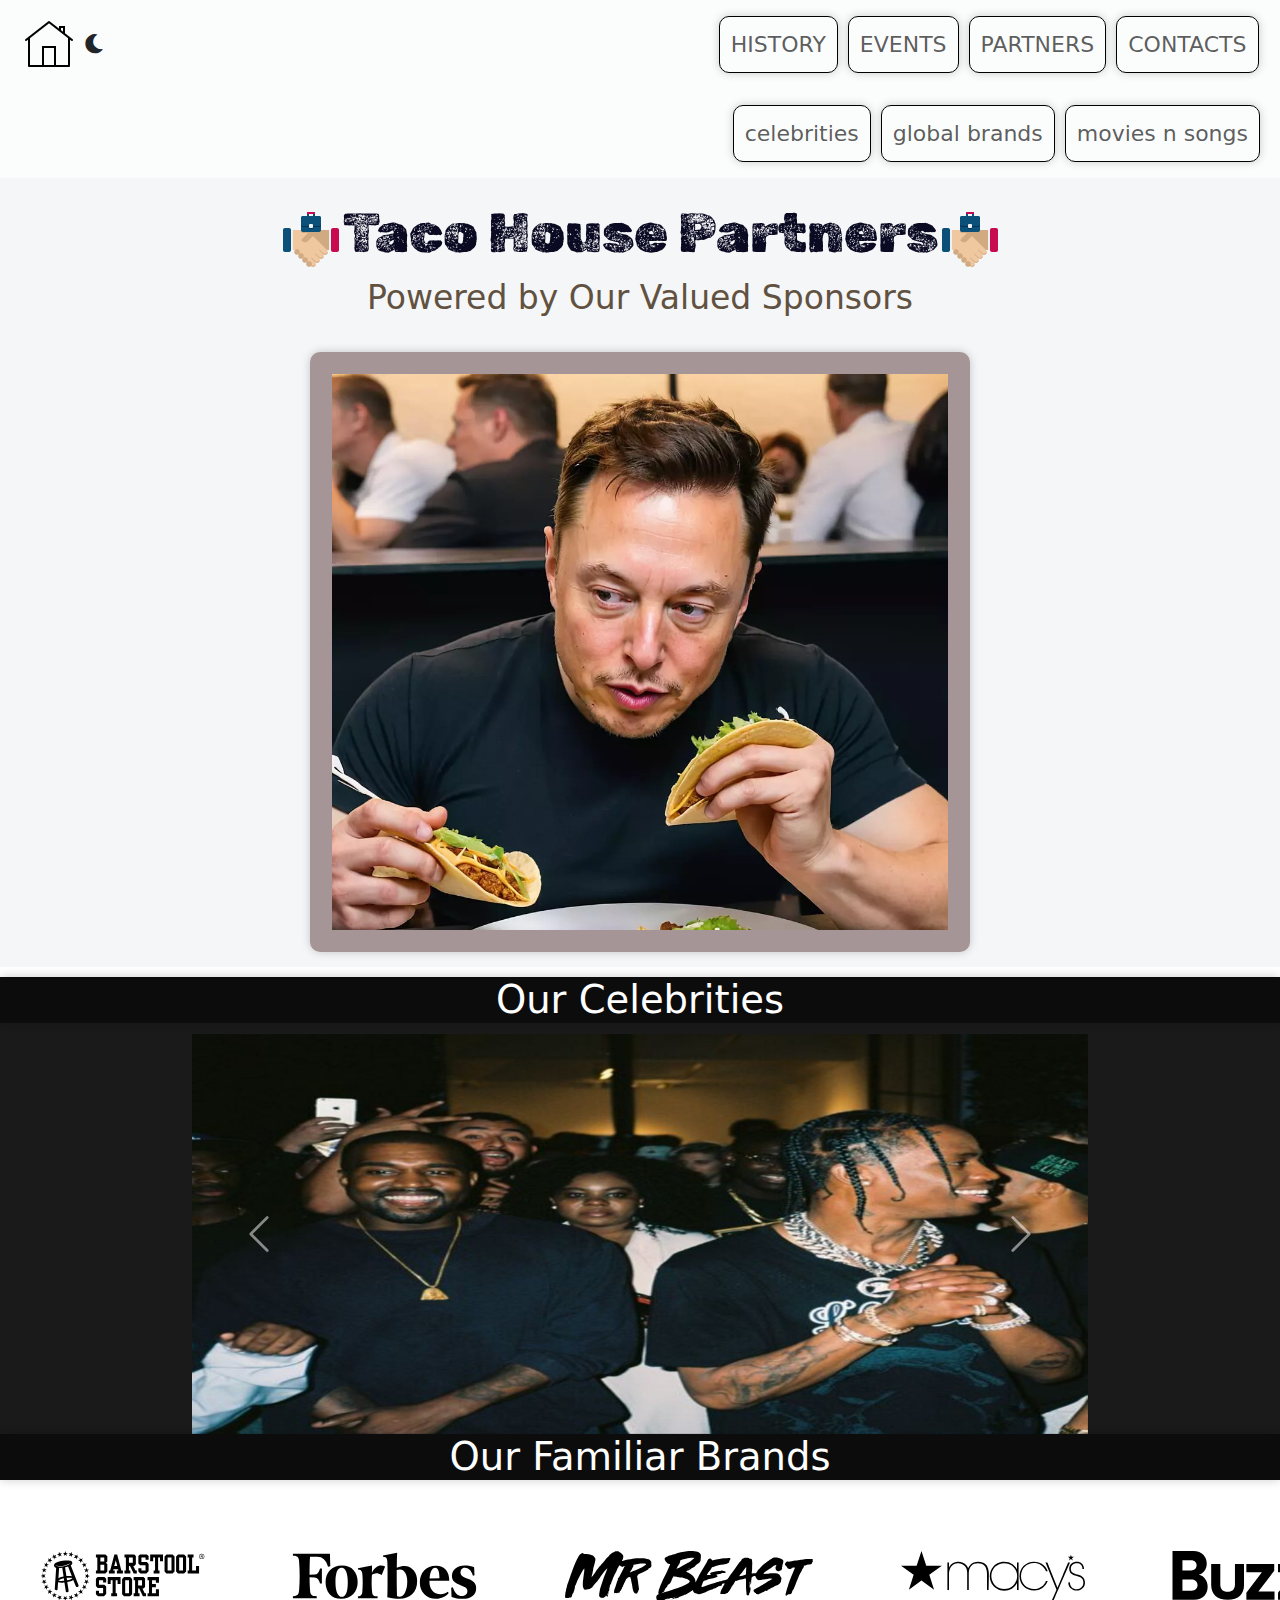
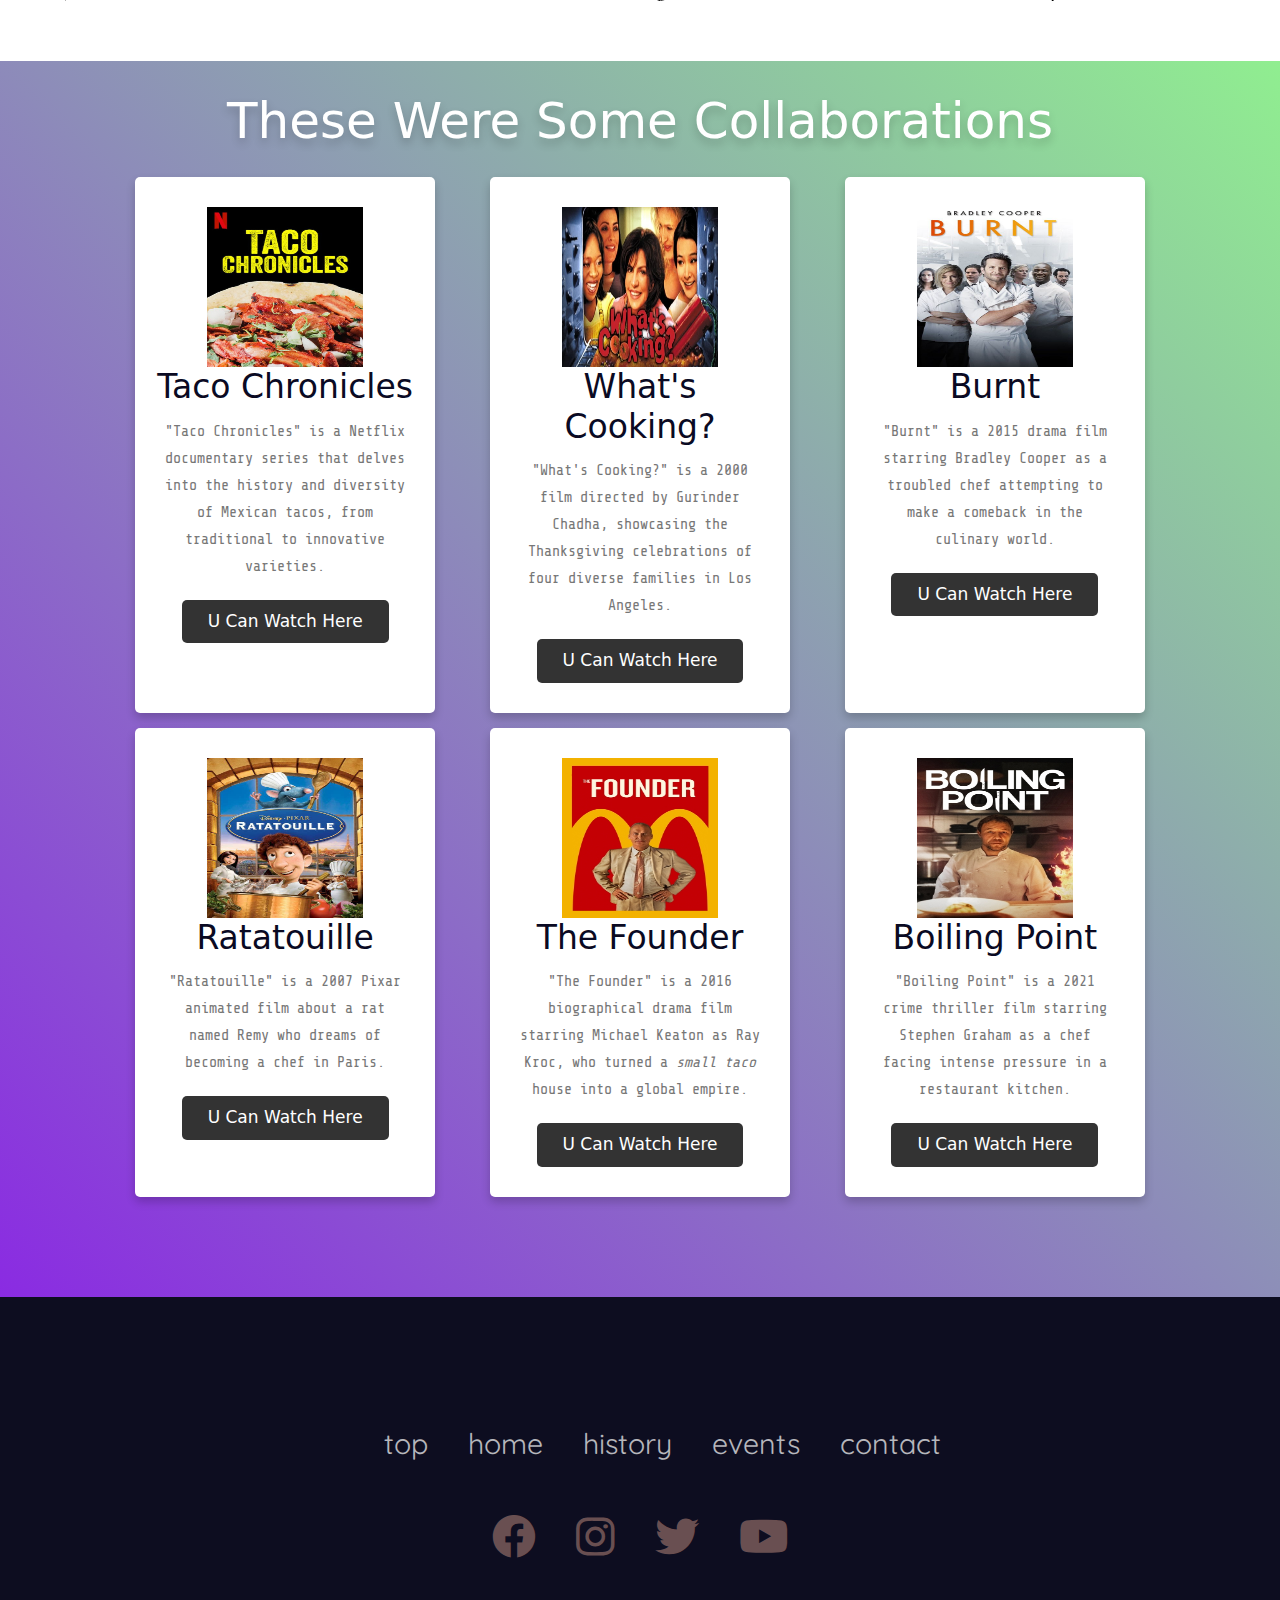
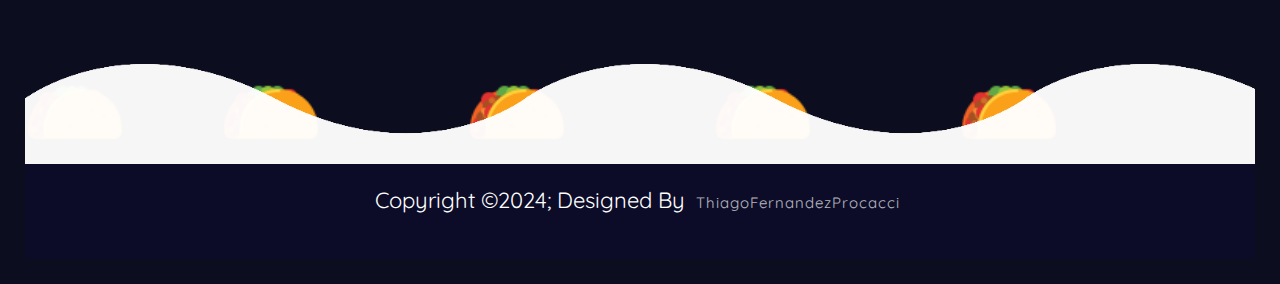
<file: html/partners.html>
<!DOCTYPE html>
<html lang="en">
    <head>
        <meta charset="UTF-8">
        <meta http-equiv="X-UA-Compatible" content="IE=edge">
        <meta name="viewport" content="width=device-width, initial-scale=1.0">
        <meta name="keywords" content="tacos, comida mexicana, taquería, tacos al pastor, tacos de carnitas, tacos de pollo, tacos vegetarianos, salsas de tacos, tortillas de maíz, comida callejera mexicana, tacos de pescado, tacos de barbacoa, tacos de lengua, tacos de camarón, cocina mexicana, especialidades regionales, tacos en CALIFORNIA, USA, restaurante de tacos, comida rápida mexicana">
        <meta name="author" content="thiago">
        <meta name="description" content="TACOS WEB(proyecto para coderhouse)">
        <meta property="og:title" content="TACO HOUSE">
        <meta property="og:description" content="TACOS WEB(proyecto para coderhouse)">
        <meta property="og:image" content="../img/taco.webp">
        <title>TACO HOUSE - partners</title>
        <link rel="icon" href="../img/taco.webp" type="image/x-icon">
        <link rel="stylesheet" href="../css/style.css" type="text/css">
        <script src="../js/index.js"></script>
        <!-- icons -->
        <link rel="stylesheet" href="https://cdnjs.cloudflare.com/ajax/libs/font-awesome/6.0.0-beta3/css/all.min.css">
        <!-- bootstrap -->
            <link href="https://cdn.jsdelivr.net/npm/bootstrap@5.3.3/dist/css/bootstrap.min.css" rel="stylesheet" integrity="sha384-QWTKZyjpPEjISv5WaRU9OFeRpok6YctnYmDr5pNlyT2bRjXh0JMhjY6hW+ALEwIH" crossorigin="anonymous">
        <!-- icons -->
            <link rel="stylesheet" href="https://cdnjs.cloudflare.com/ajax/libs/font-awesome/6.0.0-beta3/css/all.min.css" integrity="sha384-DN3b1aS+8XqpJ+jVzNsJBjAlFyW0XlLjjq4V4z0a8orAD+MOx8DB3dC4ci2oT2sz" crossorigin="anonymous">
        <!-- google fonts -->
            <link rel="preconnect" href="https://fonts.googleapis.com">
            <link rel="preconnect" href="https://fonts.gstatic.com" crossorigin>
            <link href="https://fonts.googleapis.com/css2?family=Annapurna+SIL:wght@400;700&family=Oswald:wght@200..700&family=Playfair+Display:ital,wght@0,400..900;1,400..900&family=Quicksand:wght@300..700&family=Roboto:ital,wght@0,100;0,300;0,400;0,500;0,700;0,900;1,100;1,300;1,400;1,500;1,700;1,900&family=Rubik+Dirt&family=Share+Tech+Mono&display=swap" rel="stylesheet">
    </head>
<body data-bs-theme="light">
    <header id="home"> <!-- navegacion -->
        <nav class="navbar navbar-expand-md">
            <div class="container-fluid">
                <button class="navbar-toggler" type="button" data-bs-toggle="collapse" data-bs-target="#navbar-toggler"  aria-expanded="false" aria-label="Toggle navigation">
                    <span class="navbar-toggler-icon"></span>
                </button>
                <button onclick="changeTheme()" class="btn rounded-fill">
                    <i id="dl-icon" class="fa fa-moon"></i>
                </button>
                <div class="collapse navbar-collapse" id="navbar-toggler">
                    <a class="navbar-brand" href="../index.html" target="_blank" rel="noopener"><img src="../img/icons8-home-50.png" alt="home" title="home" width="50" height="50"></a>
                    <ul class="navbar-nav d-flex justify-content-center align-items-center">
                        <li class="nav-item">
                            <a class="nav-link" aria-current="page" href="history.html">HISTORY</a>
                        </li>
                        <li class="nav-item">
                            <a class="nav-link" href="events.html">EVENTS</a>
                        </li>
                        <li class="nav-item">
                            <a class="nav-link" href="partners.html">PARTNERS</a>
                        </li>
                        <li class="nav-item">
                            <a href="contact.html" class="nav-link">CONTACTS</a>
                        </li>
                    </ul>
                </div>
            </div>
        </nav>
        <nav class="navbar navbar-expand-md"> 
            <div class="collapse navbar-collapse newnav1">
                <ol class="navbar-nav d-flex justify-content-center align-items-center newul" >
                    <li class="nav-item">
                        <a class="nav-link" aria-current="page" href="#celebrities">celebrities</a>
                    </li>
                    <li class="nav-item">
                        <a class="nav-link" href="#global-brands">global brands</a>
                    </li>
                    <li class="nav-item">
                        <a class="nav-link" href="#movies-songs">movies n songs</a>
                    </li>
                </ol>
            </div>
        </nav>
    </header>
    <section class="hero align-items-stretch"> <!-- intro -->
        <div class="hero-principal d-flex flex-column justify-content-center align-items-center">
            <div class="header-wrapper d-flex align-items-center"> <!-- Nuevo contenedor para el encabezado y las imágenes -->
                <img src="../img/icons8-partners-64.png" alt="partners" title="partners">
                <h1 class="texto-negro" id="top">Taco House Partners</h1>
                <img src="../img/icons8-partners-64.png" alt="partners" title="partners">
            </div>
            <h2>Powered by Our Valued Sponsors</h2>
        </div>
        <div class="hero-inferior">
            <img class="hero-inferior-img img-fluid" src="../img/elontacosfr.jpg" alt="elon-eating-tacos" title="fill-image">
        </div>
    </section>
    <main id="top">
        <!-- celebrities -->
        <section id="celebrities" class="celebrities-carousel">
            <h3 class="partners-h3">Our Celebrities</h3>
            <div id="carouselExampleAutoplaying" class="carousel slide" data-bs-ride="carousel">
                <div class="carousel-inner">
                    <div class="carousel-item active" data-bs-interval="2000">
                        <img src="../img/ye-n-scott -resized.jpg" class="d-block w-100" alt="ye-n-scott" title="ye-n-scott" height="400px">
                    </div>
                    <div class="carousel-item" data-bs-interval="2000">
                        <img src="../img/robert-y-luqui.avif" class="d-block w-100" alt="plm" title="plm" height="400px">
                    </div>
                    <div class="carousel-item" data-bs-interval="2000">
                        <img src="../img/mr-beast.jpg" class="d-block w-100" alt="mrbeast" title="mrbeast" height="400px">
                    </div>
                </div>
                <button class="carousel-control-prev" type="button" data-bs-target="#carouselExampleAutoplaying" data-bs-slide="prev">
                    <span class="carousel-control-prev-icon" aria-hidden="true"></span>
                    <span class="visually-hidden">Previous</span>
                </button>
                <button class="carousel-control-next" type="button" data-bs-target="#carouselExampleAutoplaying" data-bs-slide="next">
                    <span class="carousel-control-next-icon" aria-hidden="true"></span>
                    <span class="visually-hidden">Next</span>
                </button>
            </div>
        </section>
        <section class="logos-carousel">
            <h3 class="partners-h3">Our Familiar Brands</h3>
                <!-- brands  -->
                <div id="global-brands" class="logos">
                    <div class="logos-slide">
                        <img src="../img/barstool-store.svg" alt="logo" title="logo">
                        <img src="../img/forbes.svg" alt="logo" title="logo">
                        <img src="../img/mrbeast.svg" alt="logo" title="logo">
                        <img src="../img/macys.svg" alt="logo" title="logo">
                        <img src="../img/buzzfeed.svg" alt="logo" title="logo">
                        <img src="../img/budweiser.svg" alt="logo" title="logo">
                        <img src="../img/menshealth.svg" alt="logo" title="logo">
                    </div>
                    <div class="logos-slide">
                        <img src="../img/barstool-store.svg" alt="logo" title="logo">
                        <img src="../img/forbes.svg" alt="logo" title="logo">
                        <img src="../img/mrbeast.svg" alt="logo" title="logo">
                        <img src="../img/macys.svg" alt="logo" title="logo">
                        <img src="../img/buzzfeed.svg" alt="logo" title="logo">
                        <img src="../img/budweiser.svg" alt="logo" title="logo">
                        <img src="../img/menshealth.svg" alt="logo" title="logo">
                    </div>
                </div>
        </section>
        <div id="movies-songs" class="movie-container"> <!-- colaboraciones -->
            <h3 class="movie-heading">These Were Some Collaborations</h3>
            <div class="movie-box-container">
                <div class="movie-box">
                    <img src="../img/tacomovie.jpg" alt="taco-choronicles" title="taco-choronicles">
                    <h4 class="texto-negro">Taco Chronicles</h4>
                    <p class="seccion-texto">"Taco Chronicles" is a Netflix documentary series that delves into the history and diversity of Mexican tacos, from traditional to innovative varieties.</p>
                    <a href="https://myflixtor.tv/tv/watch-taco-chronicles-hd-49300" class="btn">U Can Watch Here</a>
                </div>
                <div class="movie-box">
                    <img src="../img/cokkiin.jpg" alt="what-is-cooking" title="what-is-cooking">
                    <h4 class="texto-negro">What's Cooking?</h4>
                    <p class="seccion-texto">"What's Cooking?" is a 2000 film directed by Gurinder Chadha, showcasing the Thanksgiving celebrations of four diverse families in Los Angeles.</p>
                    <a href="https://en.wikipedia.org/wiki/What%27s_Cooking%3F_(film)" class="btn">U Can Watch Here</a>
                </div>
                <div class="movie-box">
                    <img src="../img/best-food-movies-burnt-1660577810.jpeg" alt="Burnt" title="Burnt">
                    <h4 class="texto-negro">Burnt</h4>
                    <p class="seccion-texto">"Burnt" is a 2015 drama film starring Bradley Cooper as a troubled chef attempting to make a comeback in the culinary world.</p>
                    <a href="https://myflixtor.tv/movie/watch-burnt-hd-18325" class="btn">U Can Watch Here</a>
                </div>
                <div class="movie-box">
                    <img src="../img/rata.jfif" alt="Ratatouille" title="Ratatouille">
                    <h4 class="texto-negro">Ratatouille</h4>
                    <p class="seccion-texto">"Ratatouille" is a 2007 Pixar animated film about a rat named Remy who dreams of becoming a chef in Paris.</p>
                    <a href="https://myflixtor.tv/movie/watch-ratatouille-hd-19398" class="btn">U Can Watch Here</a>
                </div>
                <div class="movie-box">
                    <img src="../img/founder.jpg" alt="the-founder" title="the-founder">
                    <h4 class="texto-negro">The Founder</h4>
                    <p class="seccion-texto">"The Founder" is a 2016 biographical drama film starring Michael Keaton as Ray Kroc, who turned a  <em>small taco</em> house into a global empire.</p>
                    <a href="https://myflixtor.tv/movie/watch-the-founder-hd-18184" class="btn">U Can Watch Here</a>
                </div>
                <div class="movie-box">
                    <img src="../img/boiling.jpg" alt="boiling-point" title="boiling-point">
                    <h4 class="texto-negro">Boiling Point</h4>
                    <p class="seccion-texto">"Boiling Point" is a 2021 crime thriller film starring Stephen Graham as a chef facing intense pressure in a restaurant kitchen.</p>
                    <a href="https://theflixertv.to/movie/watch-boiling-point-full-74647" class="btn">U Can Watch Here</a>
                </div>
            </div>
        </div>
    </main>
        <!-- footer con nav y links  -->
    <footer>
            <div class="footerContainer" >
                <div class="footerNav">
                    <ul>
                        <li>
                            <a href="#top">top</a>
                        </li>
                        <li>
                            <a href="../index.html">home</a>
                        </li>
                        <li>
                            <a href="history.html">history</a>
                        </li>
                        <li>
                            <a href="events.html">events</a>
                        </li>
                        <li>
                            <a href="contact.html">contact</a>
                        </li>
                    </ul>
                </div>
                <div class="socialIcons">
                    <a href="https://es-la.facebook.com/" title="ig" rel="noopener no-referrer" target="_blank">
                        <i class="fa-brands fa-facebook"></i>
                    </a>
                    <a href="https://www.instagram.com/?hl=es" title="fb" rel="noopener no-referrer" target="_blank">
                        <i class="fa-brands fa-instagram"></i>
                    </a>
                    <a href="https://twitter.com/home" title="tw" rel="noopener no-referrer" target="_blank">
                        <i class="fa-brands fa-twitter"></i>
                    </a>
                    <a href="https://www.youtube.com/" title="yt" rel="noopener no-referrer" target="_blank">
                        <i class="fa-brands fa-youtube"></i>
                    </a>
                </div>
            </div>
            <section id="newfooter">
                <div class="wave wave1"></div>
                <div class="wave wave2"></div>
                <div class="wave wave3"></div>
                <div class="wave wave4"></div>
                <img src="../img/icons8-tacos-64.png" class="surfer" alt="Surfer">
                <img src="../img/icons8-tacos-64.png" class="surfer surfer-middle1" alt="Surfer">
                <img src="../img/icons8-tacos-64.png" class="surfer surfer-middle2" alt="Surfer">
                <img src="../img/icons8-tacos-64.png" class="surfer surfer-middle3" alt="Surfer">
                <img src="../img/icons8-tacos-64.png" class="surfer surfer-right" alt="Surfer">
            </section>
            <div class="footerBottom">
                <p>Copyright &copy;2024; Designed By <span class="designer" >ThiagoFernandezProcacci</span></p>
            </div>
    </footer>
        <script src="https://cdn.jsdelivr.net/npm/bootstrap@5.3.3/dist/js/bootstrap.bundle.min.js" integrity="sha384-YvpcrYf0tY3lHB60NNkmXc5s9fDVZLESaAA55NDzOxhy9GkcIdslK1eN7N6jIeHz" crossorigin="anonymous"></script>
</body>
</html>
</file>
<file: css/style.css>
@charset "UTF-8";
footer {
  display: flex;
  flex-direction: column;
  text-align: center;
  padding: 25px;
  display: block;
  clear: both;
  background-color: #5B5B5B; }

/* footer */
footer {
  background-color: #0D0D20; }

.footerContainer {
  width: 100%;
  padding: 70px 30px 20px 30px; }
  .footerContainer .footerNav {
    margin: 30px 0; }
    .footerContainer .footerNav ul {
      display: flex;
      justify-content: center;
      list-style-type: none; }
      .footerContainer .footerNav ul li a {
        color: white;
        margin: 20px;
        font-family: 'Quicksand', sans-serif;
        text-decoration: none;
        font-size: 1.3em;
        opacity: 0.7;
        transition: 0.5s; }
        .footerContainer .footerNav ul li a:hover {
          opacity: 1; }
  .footerContainer .socialIcons {
    display: flex;
    justify-content: center;
    align-items: center; }
    .footerContainer .socialIcons a {
      text-decoration: none;
      color: #fff;
      padding: 10px;
      margin: 10px;
      border-radius: 50%; }
      .footerContainer .socialIcons a:hover {
        background-color: #111;
        transition: 0.5s; }
        .footerContainer .socialIcons a:hover:hover i {
          color: white;
          transition: 0.5s; }
      .footerContainer .socialIcons a i {
        font-size: 2em;
        color: #745757;
        opacity: 0.9; }

.footerBottom {
  background-color: #0c0c308c;
  padding: 20px;
  text-align: center; }
  .footerBottom p {
    color: white;
    font-size: 1em;
    font-family: 'Quicksand', sans-serif; }
  .footerBottom .designer {
    opacity: 0.7;
    letter-spacing: 1px;
    font-weight: 400;
    margin: 0px 5px;
    font-size: 15px; }

#newfooter {
  position: relative;
  width: 100%;
  height: 18vh;
  background: #0D0D20;
  overflow: hidden; }

.wave {
  position: absolute;
  bottom: 0;
  width: 100%;
  height: 100px;
  background-size: 500px 100px;
  animation-duration: 30s;
  animation-timing-function: linear;
  animation-iteration-count: infinite; }

.wave1 {
  left: 0;
  background-image: url(../img/wave.png);
  animation-name: animate1;
  opacity: 0.8;
  z-index: 4; }

.wave2 {
  left: 0;
  background-image: url(../img/wave.png);
  animation-name: animate2;
  opacity: 0.6;
  z-index: 3; }

.wave3 {
  right: 0;
  background-image: url(../img/wave.png);
  animation-name: animate3;
  opacity: 0.4;
  z-index: 2; }

.wave4 {
  right: 0;
  background-image: url(../img/wave.png);
  animation-name: animate4;
  opacity: 0.2;
  z-index: 1; }

@keyframes animate1 {
  0% {
    background-position-x: 0; }
  100% {
    background-position-x: -1000px; } }
@keyframes animate2 {
  0% {
    background-position-x: 0; }
  100% {
    background-position-x: -800px; } }
@keyframes animate3 {
  0% {
    background-position-x: 0; }
  100% {
    background-position-x: 1000px; } }
@keyframes animate4 {
  0% {
    background-position-x: 0; }
  100% {
    background-position-x: 800px; } }
.surfer {
  position: absolute;
  bottom: 0;
  left: 0;
  transform: translateX(0%);
  width: 100px;
  animation: surf 5s linear infinite alternate; }

.surfer-middle1 {
  left: 20%;
  transform: translateX(-50%); }

.surfer-middle2 {
  left: 40%;
  transform: translateX(-50%); }

.surfer-middle3 {
  left: 60%;
  transform: translateX(-50%); }

.surfer-right {
  left: 80%;
  transform: translateX(-50%); }

@keyframes surf {
  0% {
    transform: translateX(0%); }
  100% {
    transform: translateX(100%); } }
@media (max-width: 700px) {
  .footerNav ul {
    flex-direction: column; }
    .footerNav ul li {
      width: 100%;
      text-align: center;
      margin: 10px; } }
@media (max-width: 767px) {
  .rounded-fill {
    position: fixed;
    top: 7px;
    right: 15px; } }
@media (min-width: 768px) {
  .rounded-fill {
    position: relative;
    left: 50px; } }
@media (min-width: 768px) {
  .navbar-brand {
    position: relative;
    right: 50px; } }
@media screen and (max-width: 768px) {
  .footerNav ul {
    display: flex;
    flex-direction: column;
    align-items: center; }

  .footerNav ul li {
    margin-bottom: 10px; } }
@media screen and (max-width: 767px) {
  .navbar-brand {
    display: none; } }
@media screen and (max-width: 768px) {
  .field::placeholder {
    font-size: 14px; }

  .field {
    font-size: 1rem; }

  .cbtn {
    padding: 0.5rem 1rem; } }
@media screen and (max-width: 480px) {
  .ccontact-box {
    grid-template-columns: 1fr; }

  .field {
    width: 90%;
    margin: 0 auto 22px auto; } }
@media (max-width: 700px) {
  .footerNav ul {
    flex-direction: column; }
    .footerNav ul li {
      width: 100%;
      text-align: center;
      margin: 10px; } }
@media screen and (max-width: 768px) {
  .footerNav ul {
    display: flex;
    flex-direction: column;
    align-items: center; }

  .footerNav ul li {
    margin-bottom: 10px; } }
@media screen and (max-width: 767px) {
  .navbar-brand {
    display: none; } }
/* Estilos para la barra de navegación */
.navbar {
  padding: 2vw;
  background-color: #f5f6f75b; }

.navbar-collapse {
  align-items: center;
  justify-content: space-between; }

.newnav1 {
  justify-content: flex-end;
  margin-right: 15px; }

/* Estilos para los elementos de navegación */
.nav-item {
  border: 1px solid #000;
  border-radius: 10px;
  margin-left: 150px;
  margin: 5px;
  box-shadow: 0 0 10px rgba(0, 0, 0, 0.2); }

.nav-item:hover {
  background-color: #000;
  border: 1px solid white;
  transition: all 0.5s ease-in-out;
  transform: scale(1.1);
  box-shadow: 0 0 10px rgba(0, 0, 0, 0.2); }

.navbar .nav-item :hover {
  color: white; }

/* Estilos generales */
* {
  margin: 0;
  padding: 0;
  transition: background-color 1s ease, color 1s ease-in-out; }

html {
  font-size: 22px; }

body {
  background-color: #f5f6f7; }

section {
  display: flex;
  flex-direction: column;
  align-items: center;
  justify-content: center; }

h1 {
  font-size: 2.5rem;
  font-family: 'Rubik Dirt', cursive; }

h2, [data-bs-theme="dark"] h3 {
  font-size: 2rem; }

.seccion-oscura {
  color: white;
  background-color: #1b1b32; }

.seccion-clara {
  color: black;
  background-color: white; }

.section-titulo {
  font-size: 2rem;
  padding: 15px 0;
  font-family: 'Rubik dirt', cursive; }

.seccion-texto {
  margin: 10px; }

.texto-negro {
  color: #0a0a23; }

.texto-blanco {
  color: white; }

.section-descripcion {
  font-size: 1.2rem;
  color: #584e4e; }

.lil-table table,
.lil-table tr,
.lil-table th,
.lil-table td,
.lil-table caption {
  background-color: #0f0f2b;
  color: white;
  border: 2px solid #d636363f;
  font-family: "Courier New", Courier, monospace;
  border-collapse: collapse;
  padding: 0.5rem;
  margin: 0.5rem; }

.non-scalebro:hover {
  transform: none; }

td:hover {
  transition: all 0.5s ease-in-out;
  transform: scale(1.03); }

[data-bs-theme="dark"] body {
  transition: background-color 1s ease, color 1s ease-in-out; }

[data-bs-theme="dark"] h2, [data-bs-theme="dark"] h3 {
  color: #39FF14; }

[data-bs-theme="dark"] .hero {
  background-color: #222222;
  color: #fff; }
  [data-bs-theme="dark"] .hero .hero-principal h2, [data-bs-theme="dark"] .hero .hero-principal h3 {
    color: #ffd700; }
  [data-bs-theme="dark"] .hero .hero-principal h1 {
    color: #ff6600; }

[data-bs-theme="dark"] .navbar {
  background-color: #333333; }

[data-bs-theme="dark"] .socialIcons a i {
  color: #39FF14; }

[data-bs-theme="dark"] .home-carousel {
  background-color: #37474F; }

[data-bs-theme="dark"] .experiencia {
  background-color: #37474F;
  color: #FFFFFF; }

[data-bs-theme="dark"] #founders {
  background-color: #222222;
  background-image: linear-gradient(to bottom, #222222, #292323); }
  [data-bs-theme="dark"] #founders h2, [data-bs-theme="dark"] #founders h3 {
    color: #b39ddb; }
  [data-bs-theme="dark"] #founders figcaption {
    color: #b39ddb; }
    [data-bs-theme="dark"] #founders figcaption:hover {
      color: #764cc5; }

[data-bs-theme="dark"] #prizes {
  background-color: #292323;
  background-image: linear-gradient(to bottom, #292323, #312e2e); }
  [data-bs-theme="dark"] #prizes h2, [data-bs-theme="dark"] #prizes h3 {
    color: #b39ddb; }
  [data-bs-theme="dark"] #prizes figcaption {
    color: #b39ddb; }
    [data-bs-theme="dark"] #prizes figcaption:hover {
      color: #764cc5; }
  [data-bs-theme="dark"] #prizes .rotating-list li:hover {
    color: #ffcc80;
    border: 2px solid #ffcc80; }

[data-bs-theme="dark"] #future {
  background-color: #312e2e;
  background-image: linear-gradient(to bottom, #312e2e, #352424); }
  [data-bs-theme="dark"] #future h2, [data-bs-theme="dark"] #future h3 {
    color: #b39ddb; }
  [data-bs-theme="dark"] #future figcaption {
    color: #b39ddb; }
    [data-bs-theme="dark"] #future figcaption:hover {
      color: #764cc5; }

[data-bs-theme="dark"] #projects, [data-bs-theme="dark"] #projects2, [data-bs-theme="dark"] #orgevents {
  background-color: #352424; }

[data-bs-theme="dark"] #orgevents p {
  color: #b39ddb; }

[data-bs-theme="dark"] .proyectos-recientes h3 {
  color: #616161; }

[data-bs-theme="dark"] .movie-container {
  background: linear-gradient(45deg, #9400D3, #2E8B57); }

[data-bs-theme="dark"] .movie-container .movie-box-container .movie-box {
  background-color: #292525; }
  [data-bs-theme="dark"] .movie-container .movie-box-container .movie-box h4 {
    color: #FFFFFF; }
  [data-bs-theme="dark"] .movie-container .movie-box-container .movie-box p {
    color: #ffffff; }

[data-bs-theme="dark"] .movie-container .movie-heading {
  color: #ffffffbd;
  text-shadow: 0 5px 10px #010101;
  font-size: 50px; }

[data-bs-theme="dark"] .partners-h3:hover {
  color: wheat;
  background-color: #0f0e0e; }

[data-bs-theme="dark"] .ccontainer .ccontact-box {
  background-color: #1d1c1c;
  color: #ffffff; }
  [data-bs-theme="dark"] .ccontainer .ccontact-box label {
    color: #A0522D; }

/* hero */
.hero {
  background-color: #f5f6f7;
  min-height: 50vh;
  text-align: center;
  margin-bottom: 5px; }
  .hero .hero-principal {
    padding: 1rem;
    margin: 1px; }
    .hero .hero-principal h2, .hero .hero-principal [data-bs-theme="dark"] h3, [data-bs-theme="dark"] .hero .hero-principal h3 {
      font-size: 1.5rem;
      color: #615141; }
    .hero .hero-principal .hero-img {
      width: 20px;
      height: 20px;
      border-radius: 50%; }
  .hero .hero-inferior {
    margin-bottom: 15px; }

.hero-inferior-img {
  max-width: 600px;
  max-height: 600px;
  margin: 0 auto;
  padding: 1rem;
  border-radius: 10px;
  background-color: rgba(75, 38, 38, 0.466);
  box-shadow: 0 0 10px rgba(0, 0, 0, 0.2);
  transition: all 0.5s ease-in-out; }

.experiencia {
  padding: 5vw;
  background-color: #155fa811; }
  .experiencia .badges-contenedor {
    font-size: 25px;
    font-weight: bold;
    margin: 10px 0; }
    .experiencia .badges-contenedor span {
      background-color: #5B5B5B; }
      .experiencia .badges-contenedor span:hover {
        transition: 0.3s ease-in;
        transform: scale(1.05); }
    .experiencia .badges-contenedor .badge {
      margin: 5px; }

.experiencia .columna {
  padding: 20px;
  border: 2px solid #8080804d;
  display: flex;
  flex-direction: column;
  align-items: center;
  justify-content: space-evenly;
  margin-bottom: 5px;
  transition: 0.6s ease-in; }
  .experiencia .columna:hover {
    transition: 0.3s ease-in;
    border: 2px solid #1b1b1a;
    background-color: rgba(75, 38, 38, 0.466);
    color: wheat; }
  .experiencia .columna .experiencia-titulo {
    font-size: 25px;
    font-weight: bold;
    margin: 10px 0; }

.home-carousel {
  background-color: #5B5B5B;
  display: flex;
  flex-direction: column;
  align-items: center;
  justify-content: center; }
  .home-carousel .carousel-item img {
    width: max-content;
    height: 350px; }

.sobre-mi {
  height: 500px;
  padding: 10px;
  background-color: #1b1b32; }
  .sobre-mi .contenedor {
    max-width: 600px;
    text-align: center; }

.seccion-texto {
  font-size: 20px;
  text-align: center;
  font-family: "Share Tech Mono", monospace; }

/* contact */
/* carousel */
/* Estilo de las cajas de texto del carrusel */
.review-carousel {
  display: flex; }
  .review-carousel .review {
    box-sizing: border-box;
    overflow: hidden;
    padding: 10px 0;
    background-color: white;
    white-space: nowrap;
    width: 100%; }
    .review-carousel .review .review-slide {
      display: inline-block;
      white-space: nowrap;
      animation: 20s slide infinite linear; }
      .review-carousel .review .review-slide span {
        display: inline-block;
        width: 300px;
        margin: 10px;
        padding: 10px;
        border: 1px solid #ccc;
        border-radius: 10px;
        text-align: center;
        box-sizing: border-box; }

.review:hover .review-slide {
  animation-play-state: paused; }

/* form*/
@media screen and (max-width: 768px) {
  .field::placeholder {
    font-size: 14px; } }
.cb {
  padding: 0;
  margin: 0;
  box-sizing: border-box;
  width: 100%;
  height: 100vh; }

.ccontainer {
  position: relative;
  display: flex;
  justify-content: center;
  align-items: center;
  width: 100%;
  height: 100%;
  padding: 5vw; }
  .ccontainer::after {
    content: "";
    position: absolute;
    top: 0;
    left: 0;
    width: 100%;
    height: 100%;
    background: url(../img/cctaco.webp) no-repeat center;
    background-size: cover;
    z-index: -1;
    filter: blur(50px); }
  .ccontainer .ccontact-box {
    max-width: 850px;
    display: grid;
    grid-template-columns: repeat(2, 1fr);
    justify-content: center;
    align-items: center;
    text-align: center;
    background-color: #fff;
    box-shadow: 0px 0px 19px 5px rgba(0, 0, 0, 0.19); }
  .ccontainer .cright {
    padding: 25px 40px; }
    .ccontainer .cright .ch2 {
      position: relative;
      padding-bottom: 10px;
      margin-bottom: 10px; }
      .ccontainer .cright .ch2::after {
        content: "";
        position: absolute;
        left: 50%;
        bottom: 0;
        transform: translateX(-50%);
        height: 4px;
        width: 50px;
        border-radius: 2px;
        background-color: #2ecc71; }
    .ccontainer .cright .field {
      width: 90%;
      padding: 0.5rem 1rem;
      outline: none;
      border: 2px solid rgba(0, 0, 0, 0);
      background-color: rgba(230, 230, 230, 0.6);
      font-size: 1.1rem;
      margin-bottom: 22px;
      transition: 0.3s; }
      .ccontainer .cright .field:hover {
        background-color: rgba(0, 0, 0, 0.1); }
      .ccontainer .cright .fieldfocus {
        background-color: #fff;
        border: 2px solid rgba(30, 85, 250, 0.47); }
    .ccontainer .cright .cbtn {
      width: 90%;
      padding: 0.5rem 1rem;
      font-size: 1.1rem;
      background-color: #2ecc71;
      cursor: pointer;
      outline: none;
      color: #fff;
      transition: 0.3s; }
      .ccontainer .cright .cbtn:hover {
        background-color: #27ae60; }
  .ccontainer .cleft {
    height: 30vh;
    background: url(../img/cctaco.webp) no-repeat center;
    background-size: cover; }

.area {
  min-height: 150px; }

/* events */
/*mevents*/
.overflow-x-hidden {
  overflow-x: hidden; }

.proyectos-contenedor {
  padding-top: 60px;
  margin-bottom: 40px; }

.proyecto {
  position: relative;
  margin: 4px; }
  .proyecto img {
    padding: 0;
    width: 100%;
    height: auto;
    border-radius: 10px;
    display: block;
    transition: all 0.2s ease; }
  .proyecto .overlay {
    position: absolute;
    top: 0;
    left: 0;
    width: 100%;
    height: 100%;
    opacity: 0;
    background-color: rgba(0, 0, 0, 0.5);
    display: flex;
    flex-direction: column;
    justify-content: center;
    align-items: center;
    transition: opacity 0.3s ease; }
    .proyecto .overlay img {
      width: 50px;
      height: 50px;
      margin: 5px; }
    .proyecto .overlay p {
      color: white;
      font-size: 18px;
      margin-bottom: 10px; }
    .proyecto .overlay:hover {
      opacity: 1; }
    .proyecto .overlay .iconos-contenedor {
      display: flex; }

/* orga */
#orgevents {
  display: flex;
  flex-direction: column;
  justify-content: center;
  align-items: center;
  background-color: #F5F6F7; }
  @media screen and (max-width: 600px) {
    #orgevents th:nth-of-type(3),
    #orgevents td:nth-of-type(3) {
      display: none; } }

/*partners*/
.partners-h3 {
  background-color: #0c0c0c;
  color: #ffffff;
  width: 100%;
  text-align: center;
  box-shadow: 0 0 10px rgba(0, 0, 0, 0.2); }
  .partners-h3:hover {
    background-color: #4d4d4d;
    color: #f2f2f2;
    width: 100%;
    text-align: center;
    box-shadow: 0 0 10px rgba(0, 0, 0, 0.2); }

/* cel carousel */
.celebrities-carousel {
  margin-top: 10px;
  background-color: #1A1A1A; }
  .celebrities-carousel #carouselExampleAutoplaying {
    width: 70%;
    height: 100%;
    margin: 0 auto;
    display: flex;
    align-items: center;
    justify-content: center; }

/*logos carousel */
@keyframes slide {
  from {
    transform: translateX(0); }
  to {
    transform: translateX(-100%); } }
.logos-carousel {
  display: flex; }
  .logos-carousel .logos {
    box-sizing: border-box;
    overflow: hidden;
    padding: 60px 0;
    background-color: white;
    white-space: nowrap;
    width: 100%; }
    .logos-carousel .logos:hover .logos-slide {
      animation-play-state: paused; }
    .logos-carousel .logos .logos-slide {
      display: inline-block;
      white-space: nowrap;
      animation: 20s slide infinite linear; }
      .logos-carousel .logos .logos-slide img {
        height: 50px;
        margin: 0 40px; }

@media screen and (max-width: 700px) {
  .logos-slide img {
    height: 20px;
    margin: 0 10px; } }
/* movie */
.movie-container {
  background: linear-gradient(45deg, blueviolet, lightgreen);
  padding: 15px 9%;
  padding-bottom: 100px; }
  .movie-container .movie-heading {
    text-align: center;
    padding: 15px;
    color: #fff;
    text-shadow: 0 5px 10px rgba(0, 0, 0, 0.2);
    font-size: 50px; }
  .movie-container .movie-box-container {
    display: grid;
    grid-template-columns: repeat(3, 1fr);
    grid-template-rows: repeat(2, auto);
    gap: 15px; }
    .movie-container .movie-box-container .movie-box {
      max-width: 300px;
      margin: 0 auto;
      box-shadow: 0 5px 10px rgba(0, 0, 0, 0.2);
      border-radius: 5px;
      background: #fff;
      text-align: center;
      padding: 30px 20px; }
      .movie-container .movie-box-container .movie-box:hover {
        box-shadow: 0 10px 15px rgba(0, 0, 0, 0.3);
        transform: scale(1.03); }
      .movie-container .movie-box-container .movie-box h3 {
        color: #444;
        font-size: 22px;
        padding: 10px 0; }
      .movie-container .movie-box-container .movie-box img {
        height: 160px;
        width: 60%; }
      .movie-container .movie-box-container .movie-box p {
        color: #777;
        font-size: 15px;
        line-height: 1.8; }
      .movie-container .movie-box-container .movie-box .btn {
        margin-top: 10px;
        display: inline-block;
        background: #333;
        color: #fff;
        font-size: 17px;
        border-radius: 5px;
        padding: 8px 25px; }
        .movie-container .movie-box-container .movie-box .btn:hover {
          letter-spacing: 1px; }

@media (max-width: 768px) {
  .movie-container .movie-box-container {
    grid-template-columns: repeat(auto-fit, minmax(200px, 1fr)); }

  .movie-container .movie-box-container .movie-box img {
    height: auto;
    width: 100%; } }
/* founders */
#founders {
  display: flex;
  flex-direction: column;
  justify-content: center;
  text-align: center;
  background-color: #a69596;
  margin: 10px 0;
  background-image: linear-gradient(to bottom, #827878, #6e6666); }
  #founders h2, #founders [data-bs-theme="dark"] h3, [data-bs-theme="dark"] #founders h3 {
    color: #eaeaea; }
  #founders p {
    color: #dcdcdc;
    background-color: rgba(0, 0, 0, 0.5);
    padding: 5px;
    margin: 10px;
    border: 2px solid;
    border-radius: 10px;
    border-image: linear-gradient(to bottom, #6e6666, #3d3939) 1; }
    #founders p:hover {
      transition: all 0.5s ease-in-out;
      transform: scale(1.01); }
  #founders img {
    margin-left: 25%;
    margin-right: 25%;
    width: 50%;
    border: 1px solid #000;
    border-radius: 10px;
    box-shadow: 0 0 5px rgba(0, 0, 0, 0.2) inset, 0 0 5px #c8c8c8; }
  #founders figcaption:hover {
    transition: all 0.5s ease-in-out;
    color: #fefefe;
    font-family: 'Times New Roman', Times, serif; }

/* prizes */
#prizes {
  display: flex;
  flex-direction: column;
  justify-content: center;
  text-align: center;
  margin: 10px 0;
  background-image: linear-gradient(to bottom, #6e6666, #3d3939); }
  #prizes img {
    margin-left: 25%;
    margin-right: 25%;
    width: 50%;
    border: 1px solid #000;
    border-radius: 10px;
    box-shadow: 0 0 5px rgba(0, 0, 0, 0.2) inset, 0 0 5px #c8c8c8; }
  #prizes h2, #prizes [data-bs-theme="dark"] h3, [data-bs-theme="dark"] #prizes h3 {
    color: #eaeaea; }
  #prizes p {
    color: #dcdcdc;
    background-color: rgba(0, 0, 0, 0.5);
    padding: 5px;
    margin: 10px;
    border: 2px solid;
    border-radius: 10px;
    border-image: linear-gradient(to bottom, #3d3939, #000000) 1; }
    #prizes p p:hover {
      transition: all 0.5s ease-in-out;
      transform: scale(1.01); }
  #prizes figcaption:hover {
    transition: all 0.5s ease-in-out;
    color: #fefefe;
    font-family: 'Times New Roman', Times, serif; }
  #prizes ul {
    display: grid;
    grid-template-columns: repeat(auto-fit, minmax(200px, 1fr)); }
    #prizes ul li {
      list-style-type: none;
      padding: 10px;
      margin: 10px;
      color: #f5f6f7;
      font-family: 'Times New Roman', Times, serif; }
      #prizes ul li:hover {
        transition: all 0.2s ease-in-out;
        transform: scale(1.01);
        border: #000 2px solid;
        border-radius: 50px; }

@keyframes rotateLi {
  0% {
    transform: rotateY(0deg); }
  100% {
    transform: rotateY(360deg); } }
.rotating-list {
  perspective: 1000px;
  list-style: none;
  padding: 0; }
  .rotating-list li {
    animation: rotateLi 2s linear infinite;
    transform-style: preserve-3d;
    backface-visibility: hidden;
    width: 225px; }
    .rotating-list li:hover {
      animation-play-state: paused; }

/* future */
#future {
  display: flex;
  flex-direction: column;
  justify-content: center;
  text-align: center;
  margin: 10px 0;
  background-image: linear-gradient(to bottom, #3d3939, #000000); }
  #future img {
    margin-left: 25%;
    margin-right: 25%;
    width: 50%;
    border: 1px solid #000;
    border-radius: 10px;
    box-shadow: 0 0 5px rgba(0, 0, 0, 0.2) inset, 0 0 5px #c8c8c8; }
  #future h2, #future [data-bs-theme="dark"] h3, [data-bs-theme="dark"] #future h3 {
    color: #eaeaea; }
  #future p {
    color: #dcdcdc;
    background-color: rgba(0, 0, 0, 0.5);
    padding: 5px;
    margin: 10px;
    border: 2px solid;
    border-radius: 10px;
    border-image: linear-gradient(to bottom, #000000, #000000) 1; }
  #future figcaption:hover {
    transition: all 0.5s ease-in-out;
    color: #fefefe;
    font-family: 'Times New Roman', Times, serif; }
  #future p:hover {
    transition: all 0.5s ease-in-out;
    transform: scale(1.01); }

/*# sourceMappingURL=style.css.map */
</file>
